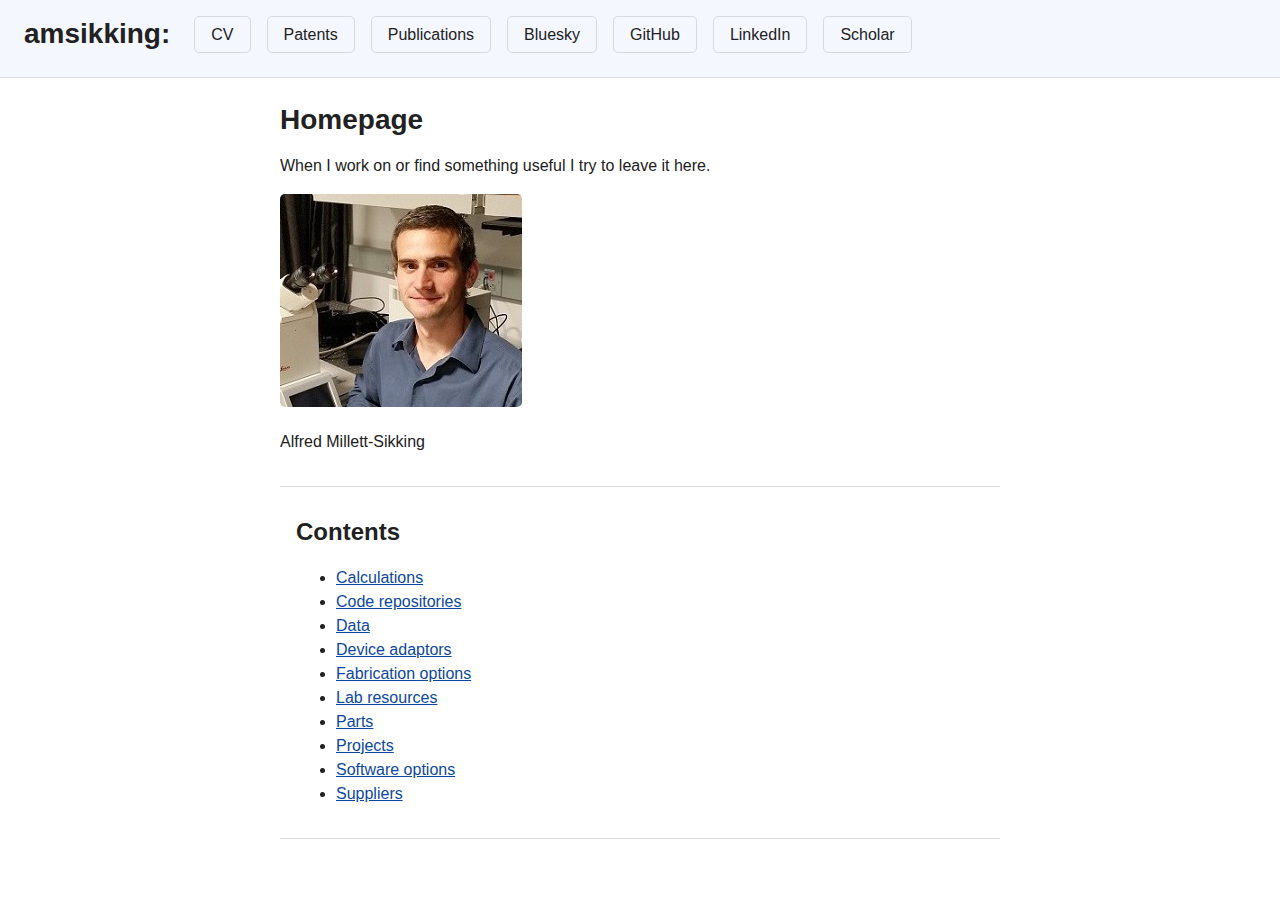
<file: index.html>
<!-- comment -->
<!DOCTYPE html>

<html lang="en">
  <head>
	<meta charset="utf-8">
	<meta name="viewport" content="width=device-width, initial-scale=1.0">
	<link rel="stylesheet" href="style.css">
	<!-- <script src="script.js"></script> -->
	<title>amsikking: Homepage</title>
  </head>

  <body>
	<header>
	  <nav>
	    <ul>
		  <li><h1 style="margin-top: 0rem; margin-left: 1rem; margin-right: 1rem">amsikking:</h1></li>
		  <li><a href="./cv/amsikking_cv.html">CV</a></li>
		  <li><a href="./patents.html">Patents</a></li>
		  <li><a href="./publications.html">Publications</a></li>
		  <li><a href="https://bsky.app/profile/amsikking.bsky.social">Bluesky</a></li>
		  <li><a href="https://github.com/amsikking">GitHub</a></li>
		  <li><a href="https://www.linkedin.com/in/amsikking">LinkedIn</a></li>
		  <li><a href="https://scholar.google.com/citations?user=S7yHencAAAAJ&hl=en">Scholar</a></li>		  
	    </ul>
	  </nav>
	</header>

	<main>
	  <h1>Homepage</h1>
	  <p>When I work on or find something useful I try to leave it here.</p>
	  <img src="amsikking_photo.jpg" alt="amsikking_photo.jpg">
	  <p>Alfred Millett-Sikking</p>
		<section>
		  <h2>Contents</h2>
		  <ul>
			<li><a href="./calculations.html">Calculations</a></li>
			<li><a href="./code_repositories.html">Code repositories</a></li>
			<li><a href="./data.html">Data</a></li>
			<li><a href="./device_adaptors.html">Device adaptors</a></li>
			<li><a href="./fabrication_options.html">Fabrication options</a></li>
			<li><a href="./lab_resources.html">Lab resources</a></li>
			<li><a href="./parts.html">Parts</a></li>
			<li><a href="./projects.html">Projects</a></li>
			<li><a href="./software_options.html">Software options</a></li>
			<li><a href="./suppliers.html">Suppliers</a></li>
		  </ul>
		</section>
	</main>
  </body>
</html>
</file>
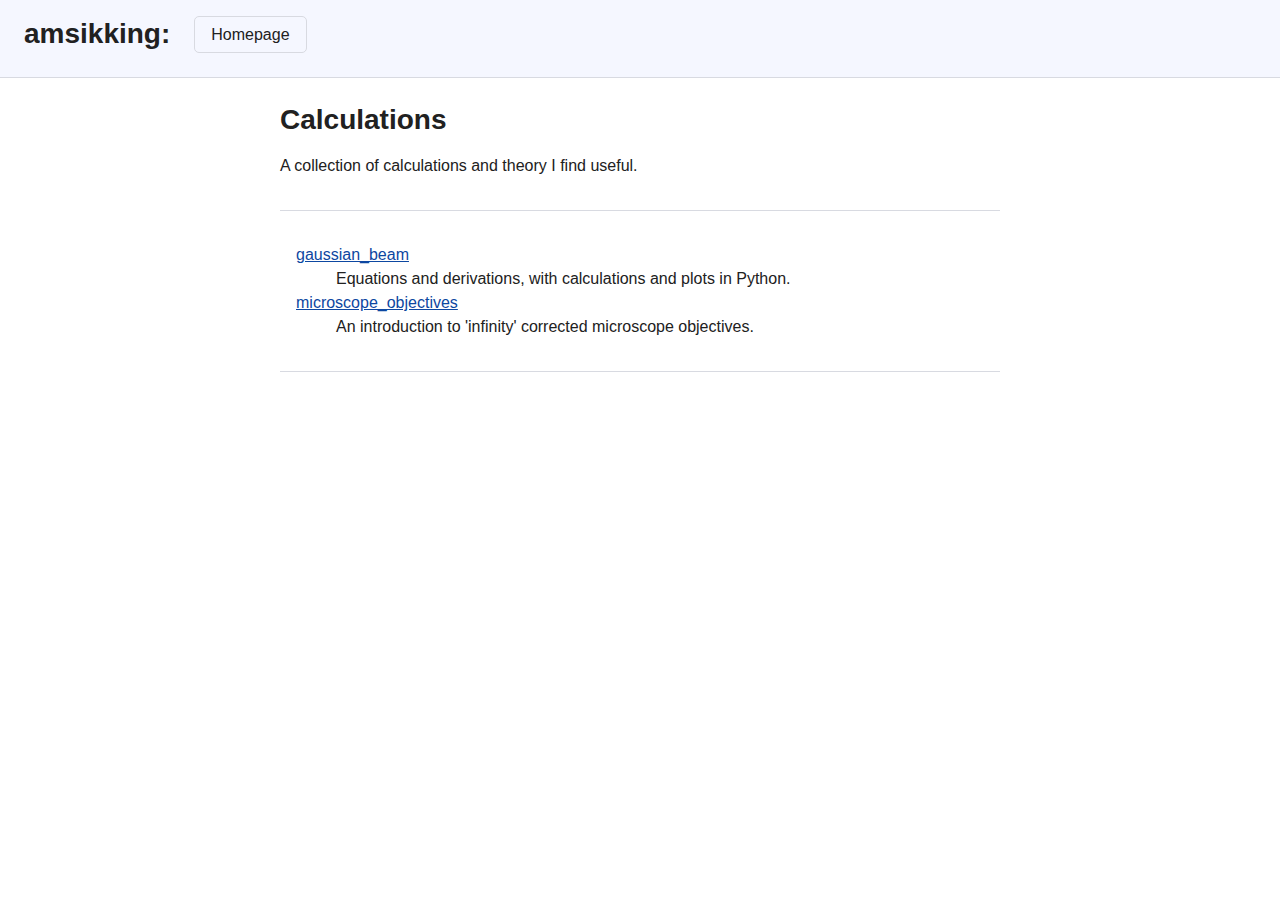
<file: calculations.html>
<!-- comment -->
<!DOCTYPE html>

<html lang="en">
  <head>
	<meta charset="utf-8">
	<meta name="viewport" content="width=device-width, initial-scale=1.0">
	<link rel="stylesheet" href="style.css">
	<!-- <script src="script.js"></script> -->
	<title>amsikking: Calculations</title>
  </head>

  <body>
	<header>
	  <nav>
	    <ul>
		  <li><h1 style="margin-top: 0rem; margin-left: 1rem; margin-right: 1rem">amsikking:</h1></li>
		  <li><a href="./index.html">Homepage</a></li>
	    </ul>
	  </nav>
	</header>

	<main>
	  <h1>Calculations</h1>
	  <p>A collection of calculations and theory I find useful.</p>
		<section>
		  <dl>
		    <dt>
			<a href="https://amsikking.github.io/gaussian_beam">
			gaussian_beam</a>
			</dt>
			<dd>
			Equations and derivations, with calculations and plots in Python.
			</dd>
			
			<dt>
			<a href="https://amsikking.github.io/microscope_objectives">
			microscope_objectives</a>
			</dt>
			<dd>
			An introduction to 'infinity' corrected microscope objectives.
			</dd>
		  </dl>
		</section>
	</main>
  </body>
</html>
</file>
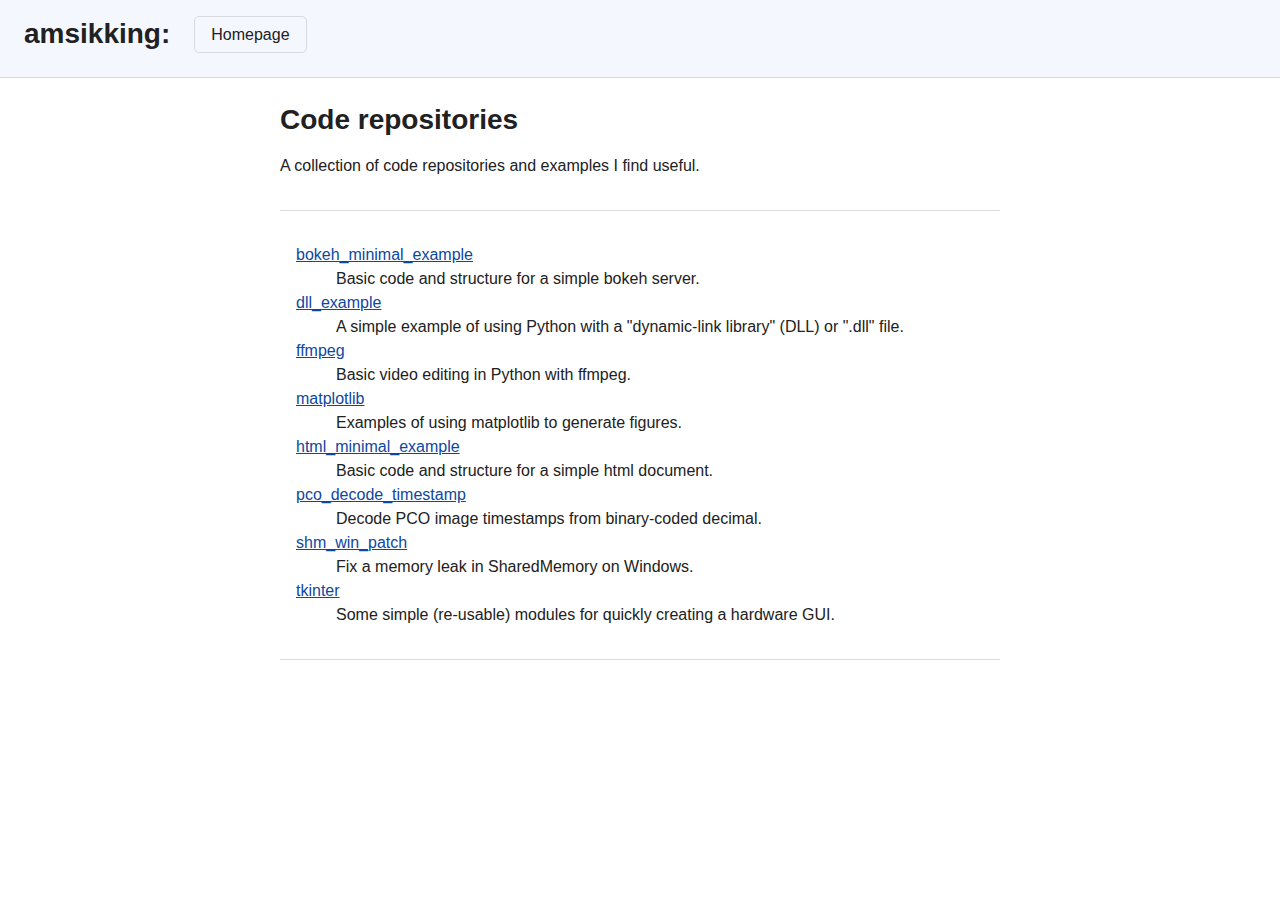
<file: code_repositories.html>
<!-- comment -->
<!DOCTYPE html>

<html lang="en">
  <head>
	<meta charset="utf-8">
	<meta name="viewport" content="width=device-width, initial-scale=1.0">
	<link rel="stylesheet" href="style.css">
	<!-- <script src="script.js"></script> -->
	<title>amsikking: Code repositories</title>
  </head>

  <body>
	<header>
	  <nav>
	    <ul>
		  <li><h1 style="margin-top: 0rem; margin-left: 1rem; margin-right: 1rem">amsikking:</h1></li>
		  <li><a href="./index.html">Homepage</a></li>
		</ul>
	  </nav>
	</header>

	<main>
	  <h1>Code repositories</h1>
	  <p>A collection of code repositories and examples I find useful.</p>
		<section>
		  <dl>
		    <dt>
			<a href="https://github.com/amsikking/bokeh_minimal_example">
			bokeh_minimal_example</a>
			</dt>
			<dd>
			Basic code and structure for a simple bokeh server.
			</dd>
		  
		    <dt>
			<a href="https://github.com/amsikking/dll_example">
			dll_example</a>
			</dt>
			<dd>
			A simple example of using Python with a "dynamic-link library" 
			(DLL) or ".dll" file.
			</dd>

			<dt>
			<a href="https://github.com/amsikking/ffmpeg">
			ffmpeg</a>
			</dt>
			<dd>
			Basic video editing in Python with ffmpeg.
			</dd>

			<dt>
			<a href="https://github.com/amsikking/matplotlib">
			matplotlib</a>
			</dt>
			<dd>
			Examples of using matplotlib to generate figures.
			</dd>

			<dt>
			<a href="https://github.com/amsikking/html_minimal_example">
			html_minimal_example</a>
			</dt>
			<dd>
			Basic code and structure for a simple html document.
			</dd>

			<dt>
			<a href="https://github.com/amsikking/pco_decode_timestamp">
			pco_decode_timestamp</a>
			</dt>
			<dd>
			Decode PCO image timestamps from binary-coded decimal.
			</dd>

			<dt>
			<a href="https://github.com/amsikking/shm_win_patch">
			shm_win_patch</a>
			</dt>
			<dd>
			Fix a memory leak in SharedMemory on Windows.
			</dd>

			<dt>
			<a href="https://github.com/amsikking/tkinter">
			tkinter</a>
			</dt>
			<dd>
			Some simple (re-usable) modules for quickly creating a hardware GUI.
			</dd>
		  </dl>
		</section>
	</main>
  </body>
</html>
</file>
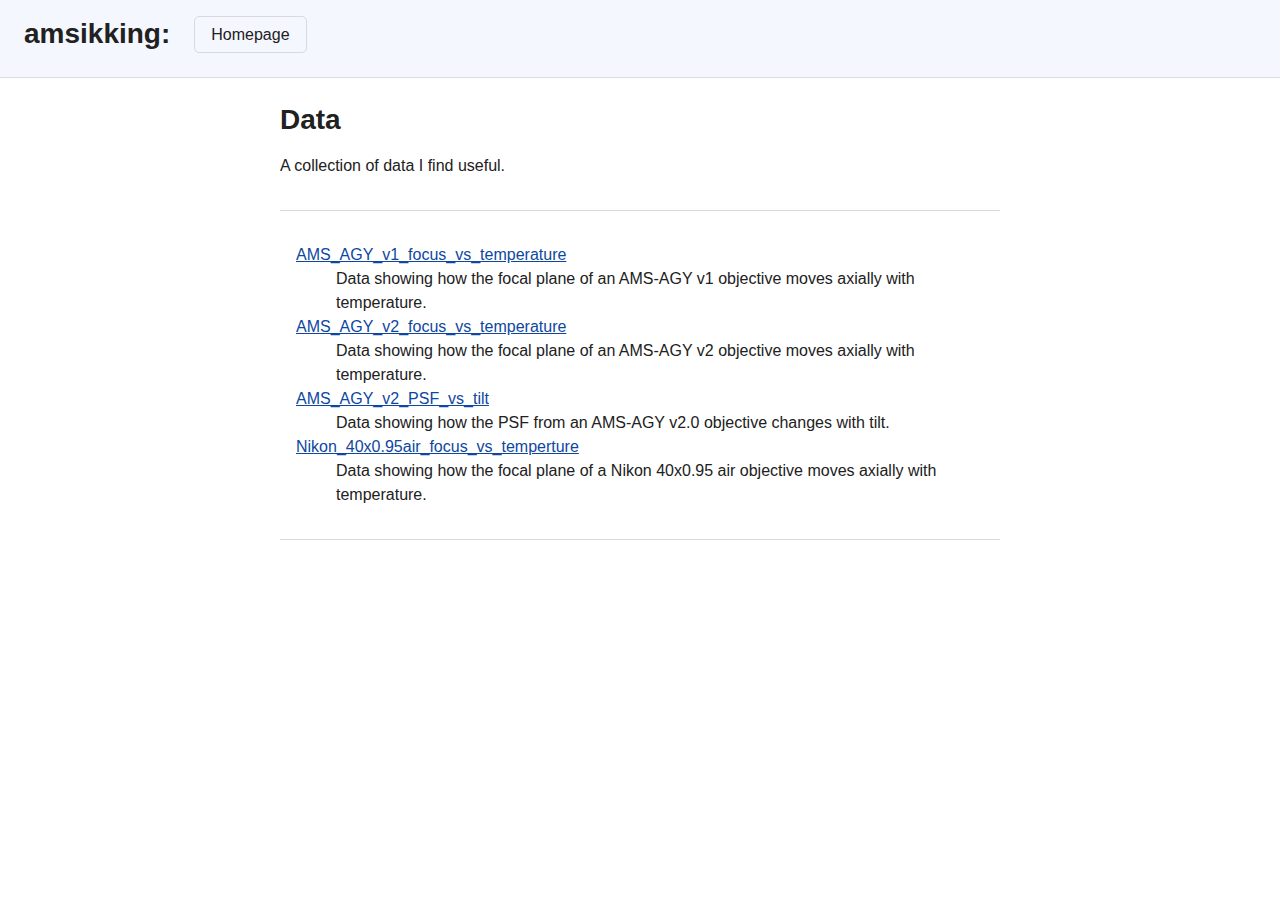
<file: data.html>
<!-- comment -->
<!DOCTYPE html>

<html lang="en">
  <head>
	<meta charset="utf-8">
	<meta name="viewport" content="width=device-width, initial-scale=1.0">
	<link rel="stylesheet" href="style.css">
	<!-- <script src="script.js"></script> -->
	<title>amsikking: Data</title>
  </head>

  <body>
	<header>
	  <nav>
	    <ul>
		  <li><h1 style="margin-top: 0rem; margin-left: 1rem; margin-right: 1rem">amsikking:</h1></li>
		  <li><a href="./index.html">Homepage</a></li>
	    </ul>
	  </nav>
	</header>

	<main>
	  <h1>Data</h1>
	  <p>A collection of data I find useful.</p>
		<section>
		  <dl>
			<dt>
			<a href="https://github.com/amsikking/AMS_AGY_v1_focus_vs_temperature">
			AMS_AGY_v1_focus_vs_temperature</a>
			</dt>
			<dd>
			Data showing how the focal plane of an AMS-AGY v1 objective moves axially with temperature.
			</dd>

			<dt>
			<a href="https://github.com/amsikking/AMS_AGY_v2_focus_vs_temperature">
			AMS_AGY_v2_focus_vs_temperature</a>
			</dt>
			<dd>
			Data showing how the focal plane of an AMS-AGY v2 objective moves axially with temperature.
			</dd>

			<dt>
			<a href="https://github.com/amsikking/AMS_AGY_v2_PSF_vs_tilt">
			AMS_AGY_v2_PSF_vs_tilt</a>
			</dt>
			<dd>
			Data showing how the PSF from an AMS-AGY v2.0 objective changes with tilt.
			</dd>

			<dt>
			<a href="https://github.com/amsikking/Nikon_40x0.95air_focus_vs_temperture">
			Nikon_40x0.95air_focus_vs_temperture</a>
			</dt>
			<dd>
			Data showing how the focal plane of a Nikon 40x0.95 air objective moves 
			axially with temperature.
			</dd>
		  </dl>
		</section>
	</main>
  </body>
</html>
</file>
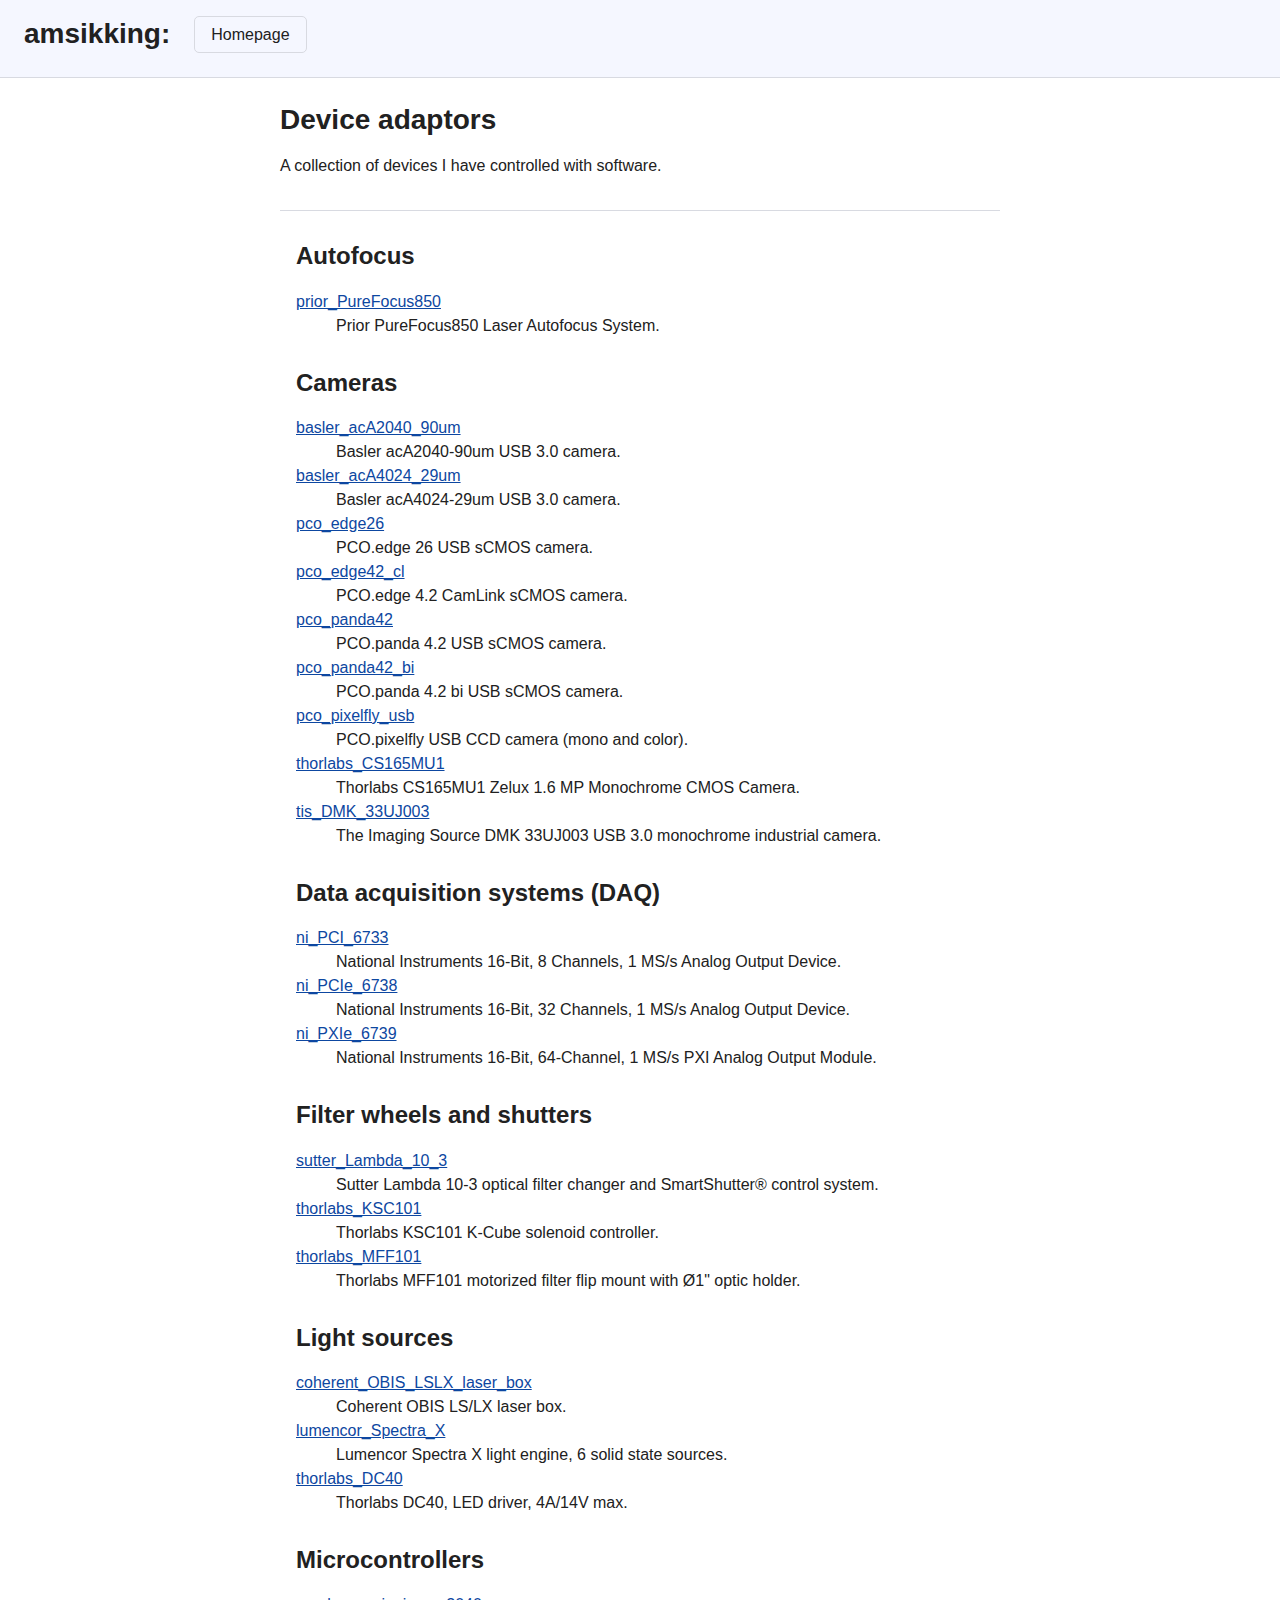
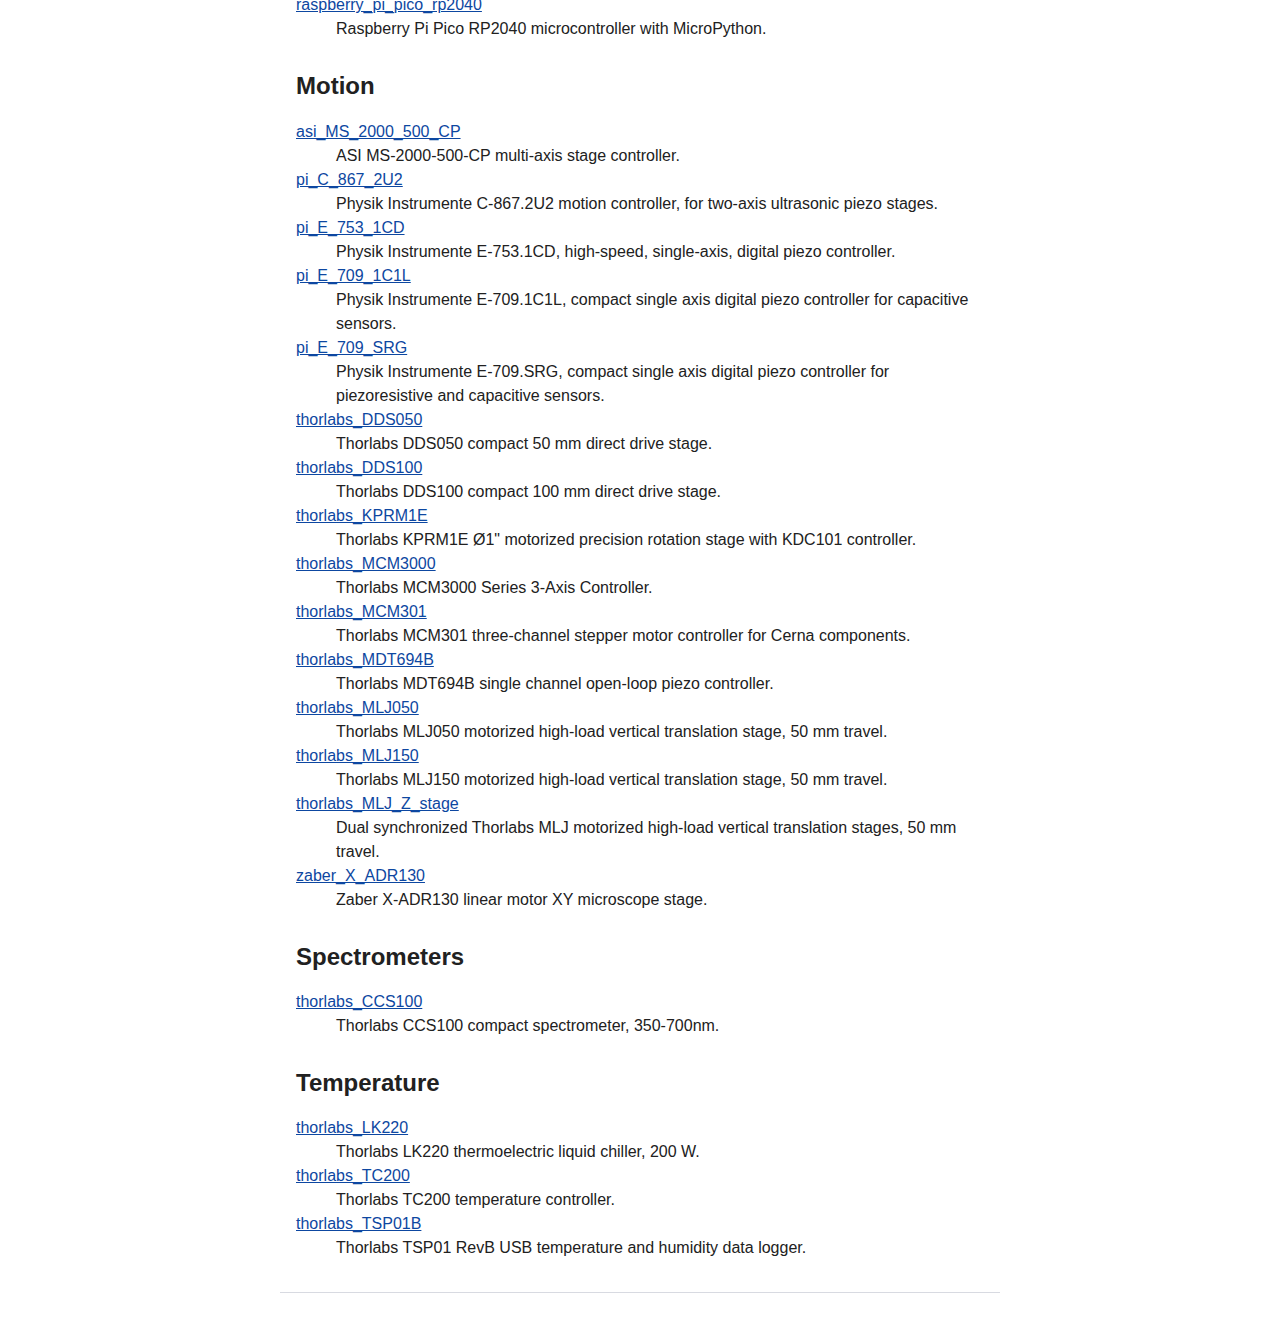
<file: device_adaptors.html>
<!-- comment -->
<!DOCTYPE html>

<html lang="en">
  <head>
	<meta charset="utf-8">
	<meta name="viewport" content="width=device-width, initial-scale=1.0">
	<link rel="stylesheet" href="style.css">
	<!-- <script src="script.js"></script> -->
	<title>amsikking: Device adaptors</title>
  </head>

  <body>
	<header>
	  <nav>
	    <ul>
		  <li><h1 style="margin-top: 0rem; margin-left: 1rem; margin-right: 1rem">amsikking:</h1></li>
		  <li><a href="./index.html">Homepage</a></li>
		</ul>
	  </nav>
	</header>

	<main>
	  <h1>Device adaptors</h1>
	  <p>A collection of devices I have controlled with software.</p>
		<section>
		  <h2>Autofocus</h2>
		  <dl>
			<dt>
			<a href="https://github.com/amsikking/prior_PureFocus850">
			prior_PureFocus850</a>
			</dt>
			<dd>
			Prior PureFocus850 Laser Autofocus System.
			</dd>
		  </dl>
		
		  <h2>Cameras</h2>
		  <dl>
			<dt>
			<a href="https://github.com/amsikking/basler_acA2040_90um">
			basler_acA2040_90um</a>
			</dt>
			<dd>
			Basler acA2040-90um USB 3.0 camera.
			</dd>
			
			<dt>
			<a href="https://github.com/amsikking/basler_acA4024_29um">
			basler_acA4024_29um</a>
			</dt>
			<dd>
			Basler acA4024-29um USB 3.0 camera.
			</dd>
			
			<dt>
			<a href="https://github.com/amsikking/pco_edge26">
			pco_edge26</a>
			</dt>
			<dd>
			PCO.edge 26 USB sCMOS camera.
			</dd>
			
			<dt>
			<a href="https://github.com/amsikking/pco_edge42_cl">
			pco_edge42_cl</a>
			</dt>
			<dd>
			PCO.edge 4.2 CamLink sCMOS camera.
			</dd>
			
			<dt>
			<a href="https://github.com/amsikking/pco_panda42">
			pco_panda42</a>
			</dt>
			<dd>
			PCO.panda 4.2 USB sCMOS camera.
			</dd>
			
			<dt>
			<a href="https://github.com/amsikking/pco_panda42_bi">
			pco_panda42_bi</a>
			</dt>
			<dd>
			PCO.panda 4.2 bi USB sCMOS camera.
			</dd>
			
			<dt>
			<a href="https://github.com/amsikking/pco_pixelfly_usb">
			pco_pixelfly_usb</a>
			</dt>
			<dd>
			PCO.pixelfly USB CCD camera (mono and color).
			</dd>
			
			<dt>
			<a href="https://github.com/amsikking/thorlabs_CS165MU1">
			thorlabs_CS165MU1</a>
			</dt>
			<dd>
			Thorlabs CS165MU1 Zelux 1.6 MP Monochrome CMOS Camera.
			</dd>
			
			<dt>
			<a href="https://github.com/amsikking/tis_DMK_33UJ003">
			tis_DMK_33UJ003</a>
			</dt>
			<dd>
			The Imaging Source DMK 33UJ003 USB 3.0 monochrome industrial camera.
			</dd>
		  </dl>
	
		  <h2>Data acquisition systems (DAQ)</h2>
		  <dl>
			<dt>
			<a href="https://github.com/amsikking/ni_PCI_6733">
			ni_PCI_6733</a>
			</dt>
			<dd>
			National Instruments 16‑Bit, 8 Channels, 1 MS/s Analog Output Device.
			</dd>
			
			<dt>
			<a href="https://github.com/amsikking/ni_PCIe_6738">
			ni_PCIe_6738</a>
			</dt>
			<dd>
			National Instruments 16-Bit, 32 Channels, 1 MS/s Analog Output Device.
			</dd>
			
			<dt>
			<a href="https://github.com/amsikking/ni_PXIe_6739">
			ni_PXIe_6739</a>
			</dt>
			<dd>
			National Instruments 16-Bit, 64-Channel, 1 MS/s PXI Analog Output Module.
			</dd>
		  </dl>
		  
		  <h2>Filter wheels and shutters</h2>
		  <dl>
			<dt>
			<a href="https://github.com/amsikking/sutter_Lambda_10_3">
			sutter_Lambda_10_3</a>
			</dt>
			<dd>
			Sutter Lambda 10-3 optical filter changer and SmartShutter® control
			system.
			</dd>
			
			<dt>
			<a href="https://github.com/amsikking/thorlabs_KSC101">
			thorlabs_KSC101</a>
			</dt>
			<dd>
			Thorlabs KSC101 K-Cube solenoid controller.
			</dd>
			
			<dt>
			<a href="https://github.com/amsikking/thorlabs_MFF101">
			thorlabs_MFF101</a>
			</dt>
			<dd>
			Thorlabs MFF101 motorized filter flip mount with Ø1" optic holder.
			</dd>
		  </dl>
		  
		  <h2>Light sources</h2>
		  <dl>
			<dt>
			<a href="https://github.com/amsikking/coherent_OBIS_LSLX_laser_box">
			coherent_OBIS_LSLX_laser_box</a>
			</dt>
			<dd>
			Coherent OBIS LS/LX laser box.
			</dd>
		  
			<dt>
			<a href="https://github.com/amsikking/lumencor_Spectra_X">
			lumencor_Spectra_X</a>
			</dt>
			<dd>
			Lumencor Spectra X light engine, 6 solid state sources.
			</dd>
			
			<dt>
			<a href="https://github.com/amsikking/thorlabs_DC40">
			thorlabs_DC40</a>
			</dt>
			<dd>
			Thorlabs DC40, LED driver, 4A/14V max.
			</dd>
		  </dl>
		  
		  <h2>Microcontrollers</h2>
		  <dl>
			<dt>
			<a href="https://github.com/amsikking/raspberry_pi_pico_rp2040/tree/main">
			raspberry_pi_pico_rp2040</a>
			</dt>
			<dd>
			Raspberry Pi Pico RP2040 microcontroller with MicroPython.
			</dd>
		  </dl>
		  
		  <h2>Motion</h2>
		  <dl>
			<dt>
			<a href="https://github.com/amsikking/asi_MS_2000_500_CP">
			asi_MS_2000_500_CP</a>
			</dt>
			<dd>
			ASI MS-2000-500-CP multi-axis stage controller.
			</dd>

			<dt>
			<a href="https://github.com/amsikking/pi_C_867_2U2">
			pi_C_867_2U2</a>
			</dt>
			<dd>
			Physik Instrumente C-867.2U2 motion controller, for two-axis ultrasonic
			piezo stages.
			</dd>

			<dt>
			<a href="https://github.com/amsikking/pi_E_753_1CD">
			pi_E_753_1CD</a>
			</dt>
			<dd>
			Physik Instrumente E-753.1CD, high-speed, single-axis, digital piezo
			controller.
			</dd>
		
			<dt>
			<a href="https://github.com/amsikking/pi_E_709_1C1L">
			pi_E_709_1C1L</a>
			</dt>
			<dd>Physik Instrumente E-709.1C1L, compact single axis digital piezo
			controller for capacitive sensors.
			</dd>

			<dt>
			<a href="https://github.com/amsikking/pi_E_709_SRG">
			pi_E_709_SRG</a>
			</dt>
			<dd>
			Physik Instrumente E-709.SRG, compact single axis digital piezo
			controller for piezoresistive and capacitive sensors.
			</dd>

			<dt>
			<a href="https://github.com/amsikking/thorlabs_DDS050">
			thorlabs_DDS050</a>
			</dt>
			<dd>
			Thorlabs DDS050 compact 50 mm direct drive stage.
			</dd>

			<dt>
			<a href="https://github.com/amsikking/thorlabs_DDS100">
			thorlabs_DDS100</a>
			</dt>
			<dd>
			Thorlabs DDS100 compact 100 mm direct drive stage.
			</dd>

			<dt>
			<a href="https://github.com/amsikking/thorlabs_KPRM1E">
			thorlabs_KPRM1E</a>
			</dt>
			<dd>
			Thorlabs KPRM1E Ø1" motorized precision rotation stage with KDC101 controller.
			</dd>

			<dt>
			<a href="https://github.com/amsikking/thorlabs_MCM3000">
			thorlabs_MCM3000</a>
			</dt>
			<dd>
			Thorlabs MCM3000 Series 3-Axis Controller.
			</dd>

			<dt>
			<a href="https://github.com/amsikking/thorlabs_MCM301">
			thorlabs_MCM301</a>
			</dt>
			<dd>
			Thorlabs MCM301 three-channel stepper motor controller for 
			Cerna components.
			</dd>

			<dt>
			<a href="https://github.com/amsikking/thorlabs_MDT694B">
			thorlabs_MDT694B</a>
			</dt>
			<dd>
			Thorlabs MDT694B single channel open-loop piezo controller.
			</dd>

			<dt>
			<a href="https://github.com/amsikking/thorlabs_MLJ050">
			thorlabs_MLJ050</a>
			</dt>
			<dd>
			Thorlabs MLJ050 motorized high-load vertical translation stage, 
			50 mm travel.
			</dd>

			<dt>
			<a href="https://github.com/amsikking/thorlabs_MLJ150">
			thorlabs_MLJ150</a>
			</dt>
			<dd>
			Thorlabs MLJ150 motorized high-load vertical translation stage, 
			50 mm travel.
			</dd>

			<dt>
			<a href="https://github.com/amsikking/thorlabs_MLJ_Z_stage">
			thorlabs_MLJ_Z_stage</a>
			</dt>
			<dd>Dual synchronized Thorlabs MLJ motorized high-load vertical 
			translation stages, 50 mm travel.
			</dd>
			
			<dt>
			<a href="https://github.com/amsikking/zaber_X_ADR130">
			zaber_X_ADR130</a>
			</dt>
			<dd>Zaber X-ADR130 linear motor XY microscope stage.
			</dd>
		  </dl>

		  <h2>Spectrometers</h2>
		  <dl>
			<dt>
			<a href="https://github.com/amsikking/thorlabs_CCS100">
			thorlabs_CCS100</a>
			</dt>
			<dd>
			Thorlabs CCS100 compact spectrometer, 350-700nm.
			</dd>
		  </dl>
	
		  <h2>Temperature</h2>
		  <dl>
			<dt>
			<a href="https://github.com/amsikking/thorlabs_LK220">
			thorlabs_LK220</a>
			</dt>
			<dd>
			Thorlabs LK220 thermoelectric liquid chiller, 200 W.
			</dd>		  
		  
			<dt>
			<a href="https://github.com/amsikking/thorlabs_TC200">
			thorlabs_TC200</a>
			</dt>
			<dd>
			Thorlabs TC200 temperature controller.
			</dd>
			
			<dt>
			<a href="https://github.com/amsikking/thorlabs_TSP01B">
			thorlabs_TSP01B</a>
			</dt>
			<dd>
			Thorlabs TSP01 RevB USB temperature and humidity data logger.
			</dd>
		  </dl>
		</section>
	</main>
  </body>
</html>
</file>
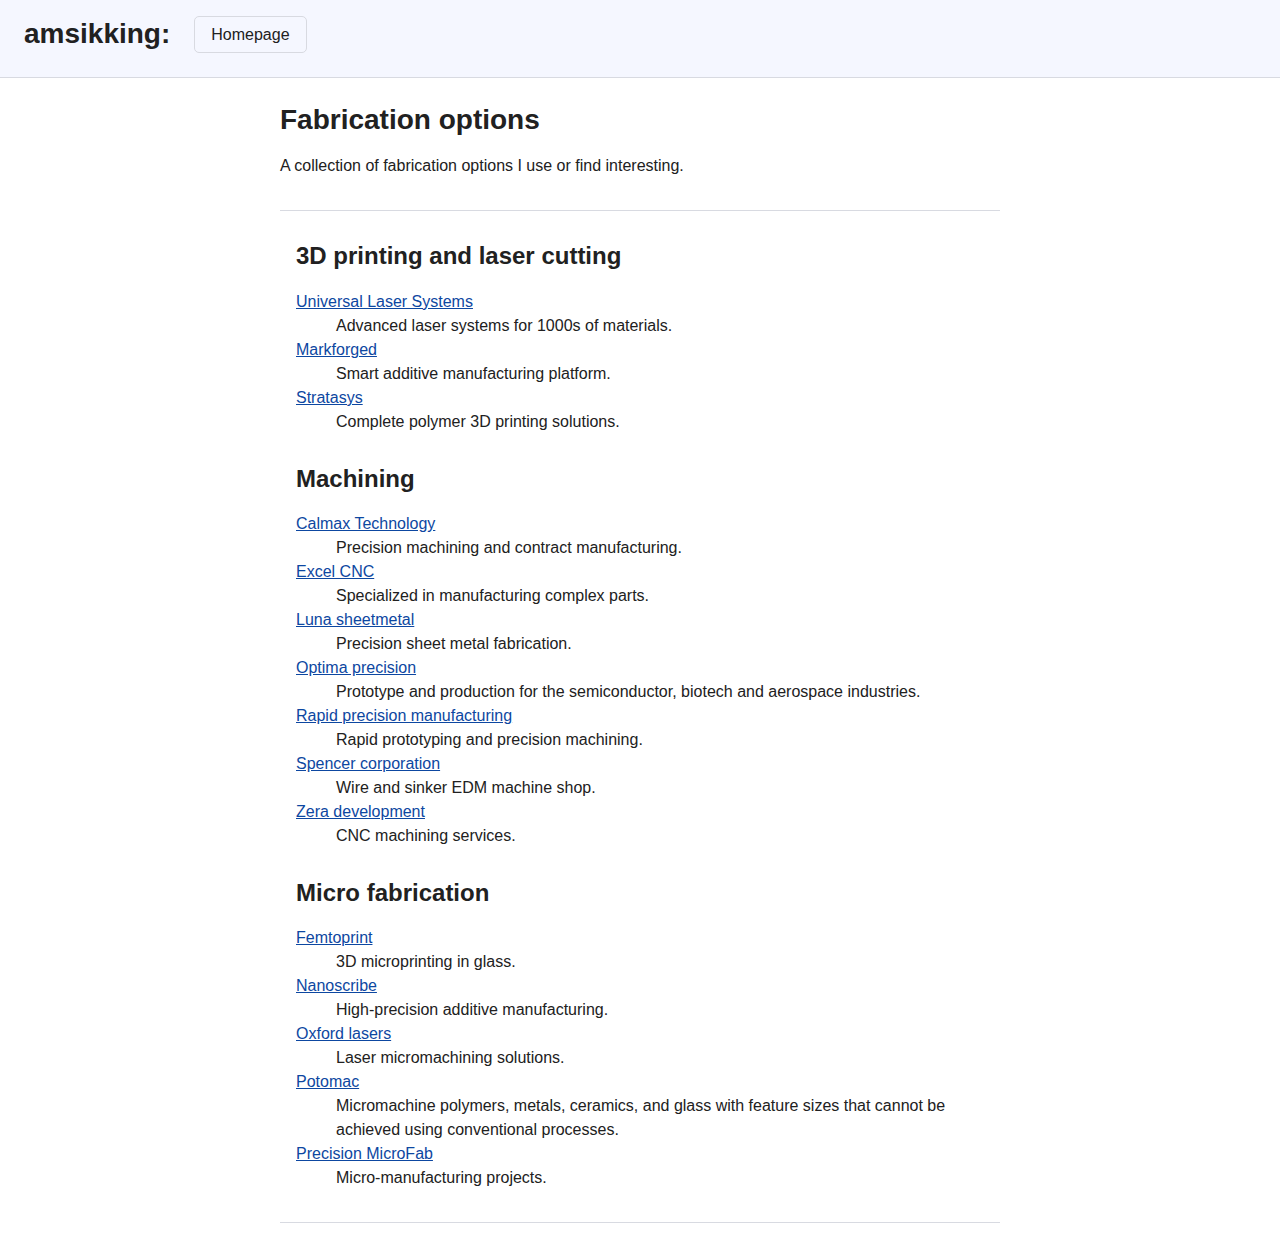
<file: fabrication_options.html>
<!-- comment -->
<!DOCTYPE html>

<html lang="en">
  <head>
	<meta charset="utf-8">
	<meta name="viewport" content="width=device-width, initial-scale=1.0">
	<link rel="stylesheet" href="style.css">
	<!-- <script src="script.js"></script> -->
	<title>amsikking: Fabrication options</title>
  </head>

  <body>
	<header>
	  <nav>
	    <ul>
		  <li><h1 style="margin-top: 0rem; margin-left: 1rem; margin-right: 1rem">amsikking:</h1></li>
		  <li><a href="./index.html">Homepage</a></li>
	    </ul>
	  </nav>
	</header>

	<main>
	  <h1>Fabrication options</h1>
	  <p>A collection of fabrication options I use or find interesting.</p>
		<section>
		  <h2>3D printing and laser cutting</h2>
		  <dl>
			<dt>
			<a href="https://www.ulsinc.com/">
			Universal Laser Systems</a>
			</dt>
			<dd>
			Advanced laser systems for 1000s of materials.
			</dd>
	
			<dt>
			<a href="https://markforged.com/">
			Markforged</a>
			</dt>
			<dd>
			Smart additive manufacturing platform.
			</dd>

			<dt>
			<a href="https://www.stratasys.com/en/">
			Stratasys</a>
			</dt>
			<dd>
			Complete polymer 3D printing solutions.
			</dd>
		  </dl>

		  <h2>Machining</h2>
		  <dl>
			<dt>
			<a href="https://www.calmaxtechnology.com/">
			Calmax Technology</a>
			</dt>
			<dd>
			Precision machining and contract manufacturing.
			</dd>
	
			<dt>
			<a href="http://www.excel-cnc.com/">
			Excel CNC</a>
			</dt>
			<dd>
			Specialized in manufacturing complex parts.
			</dd>

			<dt>
			<a href="https://lunasheetmetal.com/">
			Luna sheetmetal</a>
			</dt>
			<dd>
			Precision sheet metal fabrication.
			</dd>
	
			<dt>
			<a href="https://optimaprecision.com/">
			Optima precision</a>
			</dt>
			<dd>
			Prototype and production for the semiconductor, biotech and aerospace 
			industries.
			</dd>

			<dt>
			<a href="https://www.rapidprecision.us/">
			Rapid precision manufacturing</a>
			</dt>
			<dd>
			Rapid prototyping and precision machining.
			</dd>

			<dt>
			<a href="https://spenceredm.com/">
			Spencer corporation</a>
			</dt>
			<dd>
			Wire and sinker EDM machine shop.
			</dd>

			<dt>
			<a href="https://www.zeradevelopment.com/">
			Zera development</a>
			</dt>
			<dd>
			CNC machining services.
			</dd>
		  </dl>

		  <h2>Micro fabrication</h2>
		  <dl>
			<dt>
			<a href="https://www.femtoprint.ch/">
			Femtoprint</a>
			</dt>
			<dd>
			3D microprinting in glass.
			</dd>

			<dt>
			<a href="https://www.nanoscribe.com/en/">
			Nanoscribe</a>
			</dt>
			<dd>
			High-precision additive manufacturing.
			</dd>

			<dt>
			<a href="https://www.oxfordlasers.com/">
			Oxford lasers</a>
			</dt>
			<dd>
			Laser micromachining solutions.
			</dd>

			<dt>
			<a href="https://www.potomac-laser.com/">
			Potomac</a>
			</dt>
			<dd>
			Micromachine polymers, metals, ceramics, and glass with feature sizes that 
			cannot be achieved using conventional processes.
			</dd>

			<dt>
			<a href="https://www.precisionmicrofab.com/">
			Precision MicroFab</a>
			</dt>
			<dd>
			Micro-manufacturing projects.
			</dd>		
		  </dl>
		</section>
	</main>
  </body>
</html>
</file>
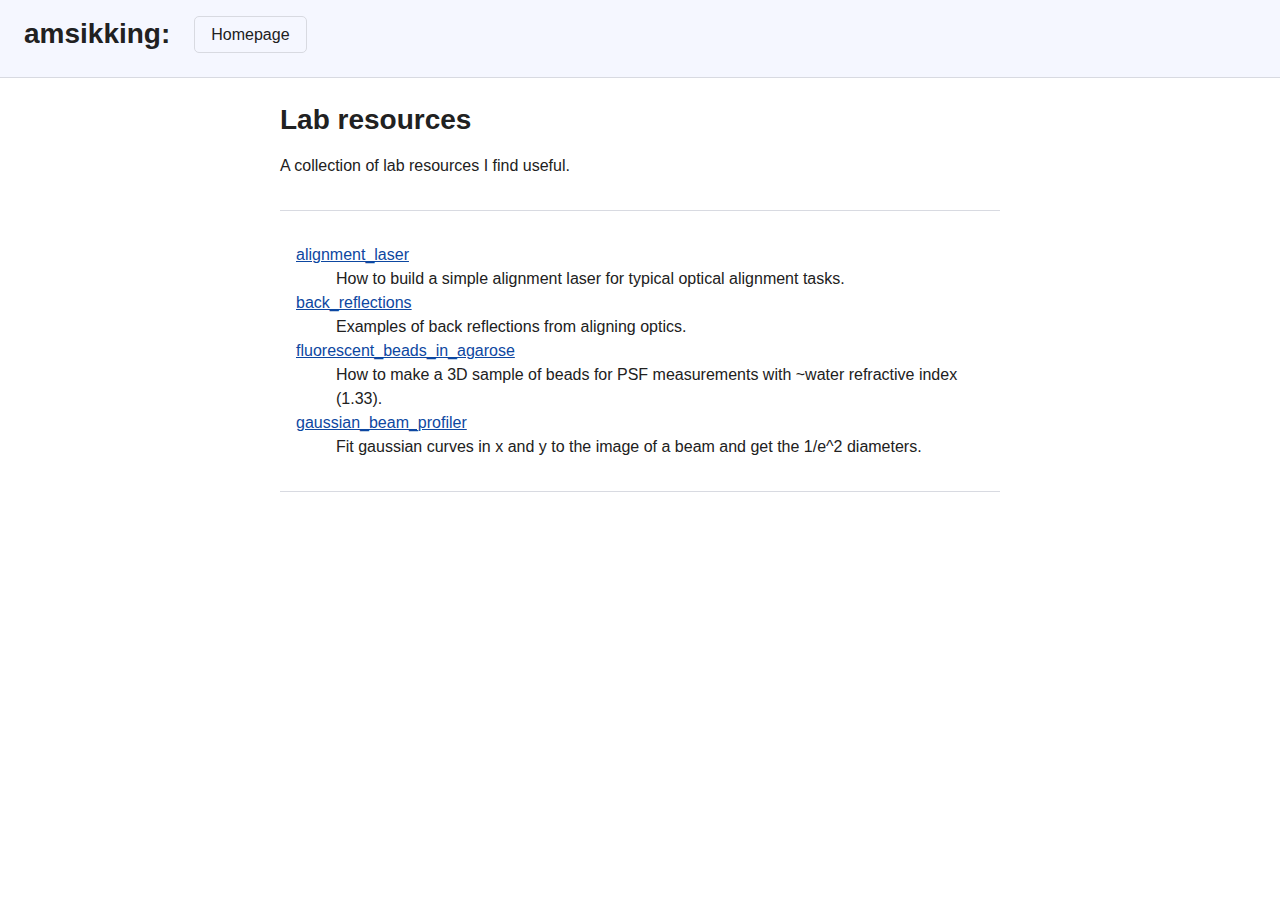
<file: lab_resources.html>
<!-- comment -->
<!DOCTYPE html>

<html lang="en">
  <head>
	<meta charset="utf-8">
	<meta name="viewport" content="width=device-width, initial-scale=1.0">
	<link rel="stylesheet" href="style.css">
	<!-- <script src="script.js"></script> -->
	<title>amsikking: Lab resources</title>
  </head>

  <body>
	<header>
	  <nav>
	    <ul>
		  <li><h1 style="margin-top: 0rem; margin-left: 1rem; margin-right: 1rem">amsikking:</h1></li>
		  <li><a href="./index.html">Homepage</a></li>
	    </ul>
	  </nav>
	</header>

	<main>
	  <h1>Lab resources</h1>
	  <p>A collection of lab resources I find useful.</p>
		<section>
		  <dl>
			<dt>
			<a href="https://github.com/amsikking/alignment_laser">
			alignment_laser</a>
			</dt>
			<dd>
			How to build a simple alignment laser for typical optical alignment tasks.
			</dd>

			<dt>
			<a href="https://amsikking.github.io/back_reflections">
			back_reflections</a>
			</dt>
			<dd>
			Examples of back reflections from aligning optics.
			</dd>

			<dt>
			<a href="https://github.com/amsikking/fluorescent_beads_in_agarose">
			fluorescent_beads_in_agarose</a>
			</dt>
			<dd>
			How to make a 3D sample of beads for PSF measurements with ~water refractive 
			index (1.33).
			</dd>

			<dt>
			<a href="https://github.com/amsikking/gaussian_beam_profiler">
			gaussian_beam_profiler</a>
			</dt>
			<dd>
			Fit gaussian curves in x and y to the image of a beam and get the 
			1/e^2 diameters.
			</dd>
		  </dl>
		</section>
	</main>
  </body>
</html>
</file>
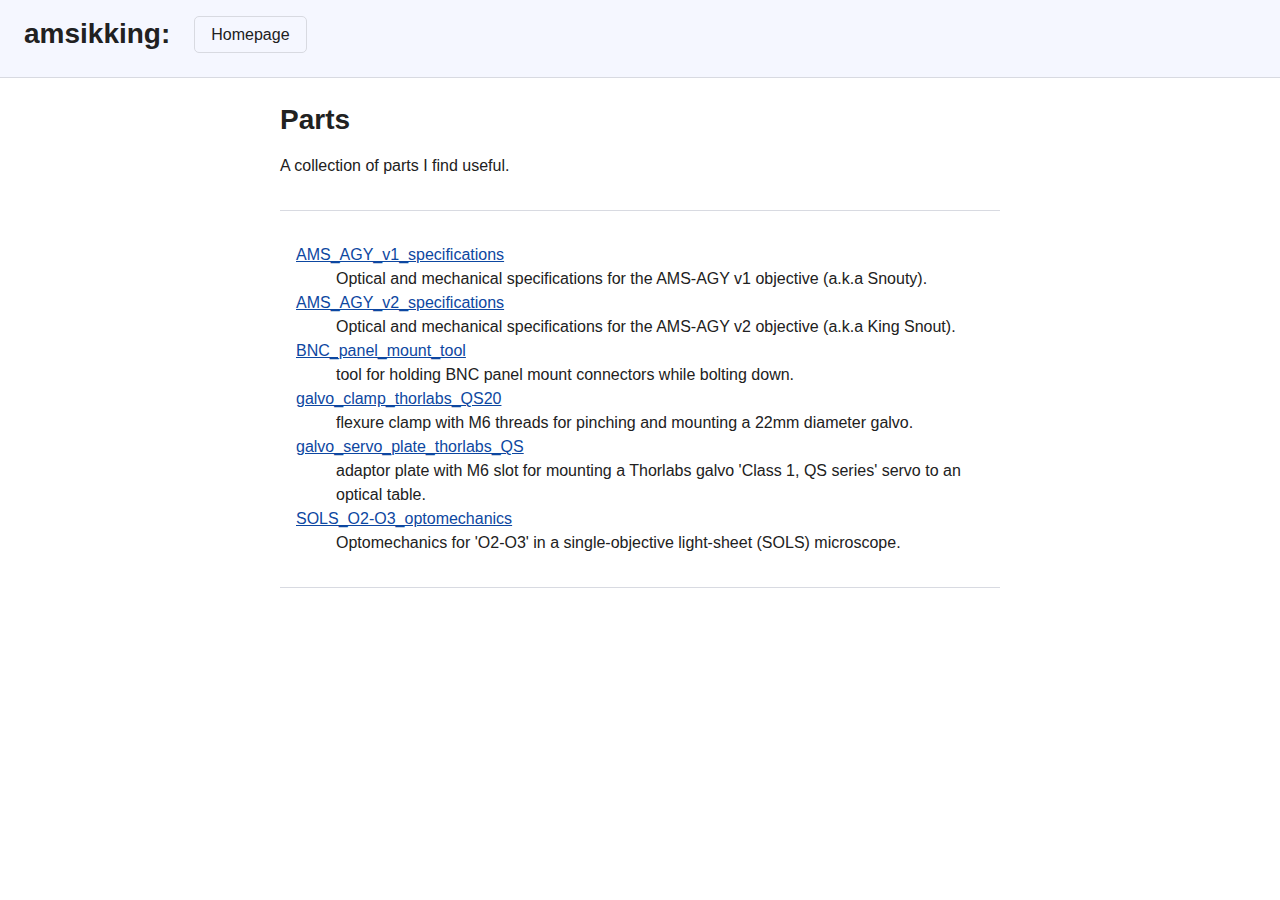
<file: parts.html>
<!-- comment -->
<!DOCTYPE html>

<html lang="en">
  <head>
	<meta charset="utf-8">
	<meta name="viewport" content="width=device-width, initial-scale=1.0">
	<link rel="stylesheet" href="style.css">
	<!-- <script src="script.js"></script> -->
	<title>amsikking: Parts</title>
  </head>

  <body>
	<header>
	  <nav>
	    <ul>
		  <li><h1 style="margin-top: 0rem; margin-left: 1rem; margin-right: 1rem">amsikking:</h1></li>
		  <li><a href="./index.html">Homepage</a></li>
	    </ul>
	  </nav>
	</header>

	<main>
	  <h1>Parts</h1>
	  <p>A collection of parts I find useful.</p>
		<section>
		  <dl>
			<dt>
			<a href="https://github.com/amsikking/AMS_AGY_v1_specifications">
			AMS_AGY_v1_specifications</a>
			</dt>
			<dd>
			Optical and mechanical specifications for the AMS-AGY v1 objective (a.k.a Snouty).
			</dd>

			<dt>
			<a href="https://github.com/amsikking/AMS_AGY_v2_specifications">
			AMS_AGY_v2_specifications</a>
			</dt>
			<dd>
			Optical and mechanical specifications for the AMS-AGY v2 objective (a.k.a King Snout).
			</dd>		  

			<dt>
			<a href="https://github.com/amsikking/BNC_panel_mount_tool">
			BNC_panel_mount_tool</a>
			</dt>
			<dd>
			tool for holding BNC panel mount connectors while bolting down.
			</dd>
			
			<dt>
			<a href="https://github.com/amsikking/galvo_clamp_thorlabs_QS20">
			galvo_clamp_thorlabs_QS20</a>
			</dt>
			<dd>
			flexure clamp with M6 threads for pinching and mounting a 22mm diameter galvo.
			</dd>
			
			<dt>
			<a href="https://github.com/amsikking/galvo_servo_plate_thorlabs_QS">
			galvo_servo_plate_thorlabs_QS</a>
			</dt>
			<dd>
			adaptor plate with M6 slot for mounting a Thorlabs galvo 'Class 1, QS series' 
			servo to an optical table.
			</dd>
			
			<dt>
			<a href="https://github.com/amsikking/SOLS_O2-O3_optomechanics">
			SOLS_O2-O3_optomechanics</a>
			</dt>
			<dd>
			Optomechanics for 'O2-O3' in a single-objective light-sheet (SOLS) microscope.
			</dd>
		  </dl>
		</section>
	</main>
  </body>
</html>
</file>
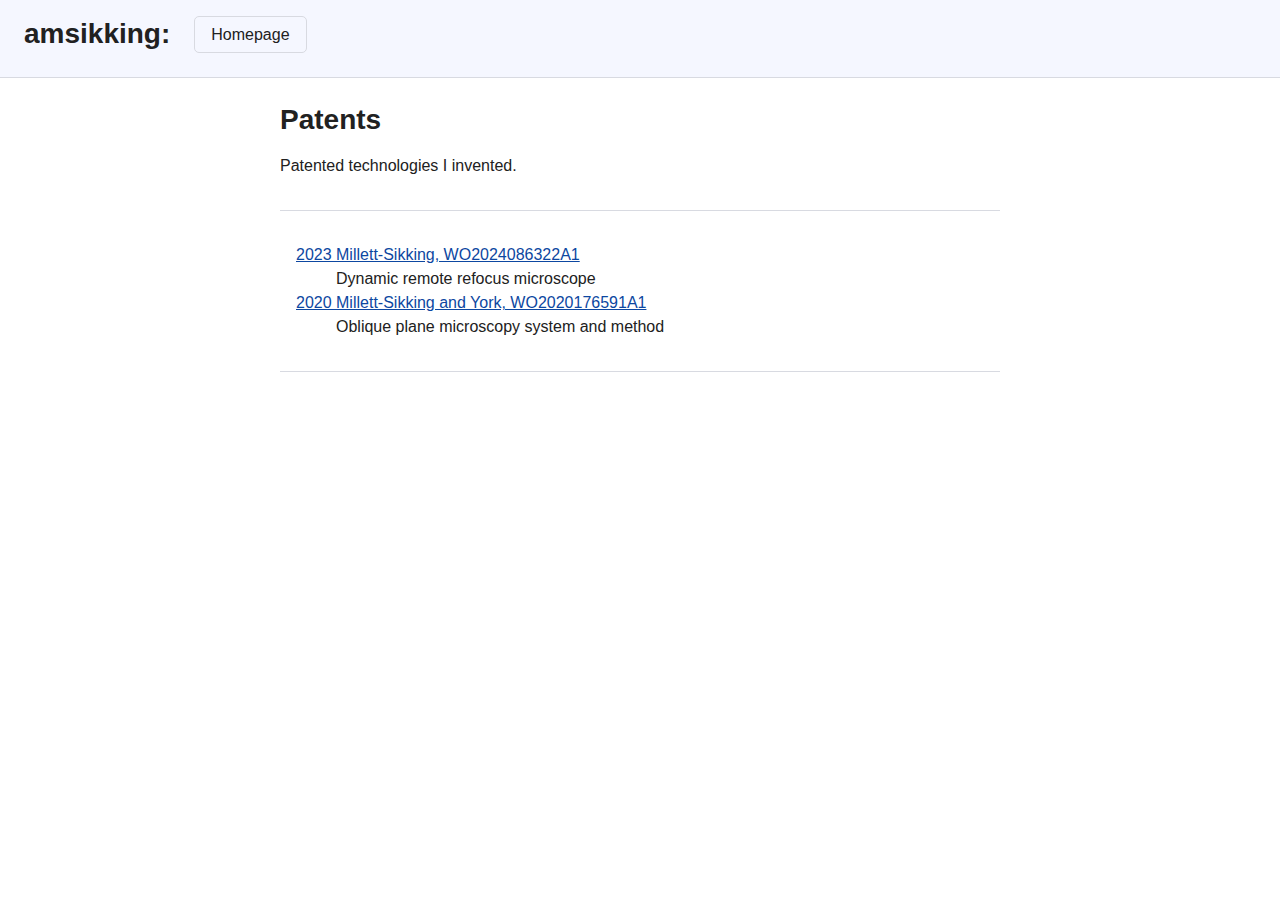
<file: patents.html>
<!-- comment -->
<!DOCTYPE html>

<html lang="en">
  <head>
	<meta charset="utf-8">
	<meta name="viewport" content="width=device-width, initial-scale=1.0">
	<link rel="stylesheet" href="style.css">
	<!-- <script src="script.js"></script> -->
	<title>amsikking: Patents</title>
  </head>

  <body>
	<header>
	  <nav>
	    <ul>
		  <li><h1 style="margin-top: 0rem; margin-left: 1rem; margin-right: 1rem">amsikking:</h1></li>
		  <li><a href="./index.html">Homepage</a></li>
	    </ul>
	  </nav>
	</header>

	<main>
	  <h1>Patents</h1>
	  <p>Patented technologies I invented.</p>
		<section>
		  <dl>
			<dt>
			<a href="https://patents.google.com/patent/WO2024086322A1/en">
			2023 Millett-Sikking, WO2024086322A1</a>
			</dt>
			<dd>
			Dynamic remote refocus microscope
			</dd>

			<dt>
			<a href="https://patents.google.com/patent/WO2020176591A1/en">
			2020 Millett-Sikking and York, WO2020176591A1</a>
			</dt>
			<dd>
			Oblique plane microscopy system and method
			</dd>
		  </dl>
		</section>
	</main>
  </body>
</html>
</file>
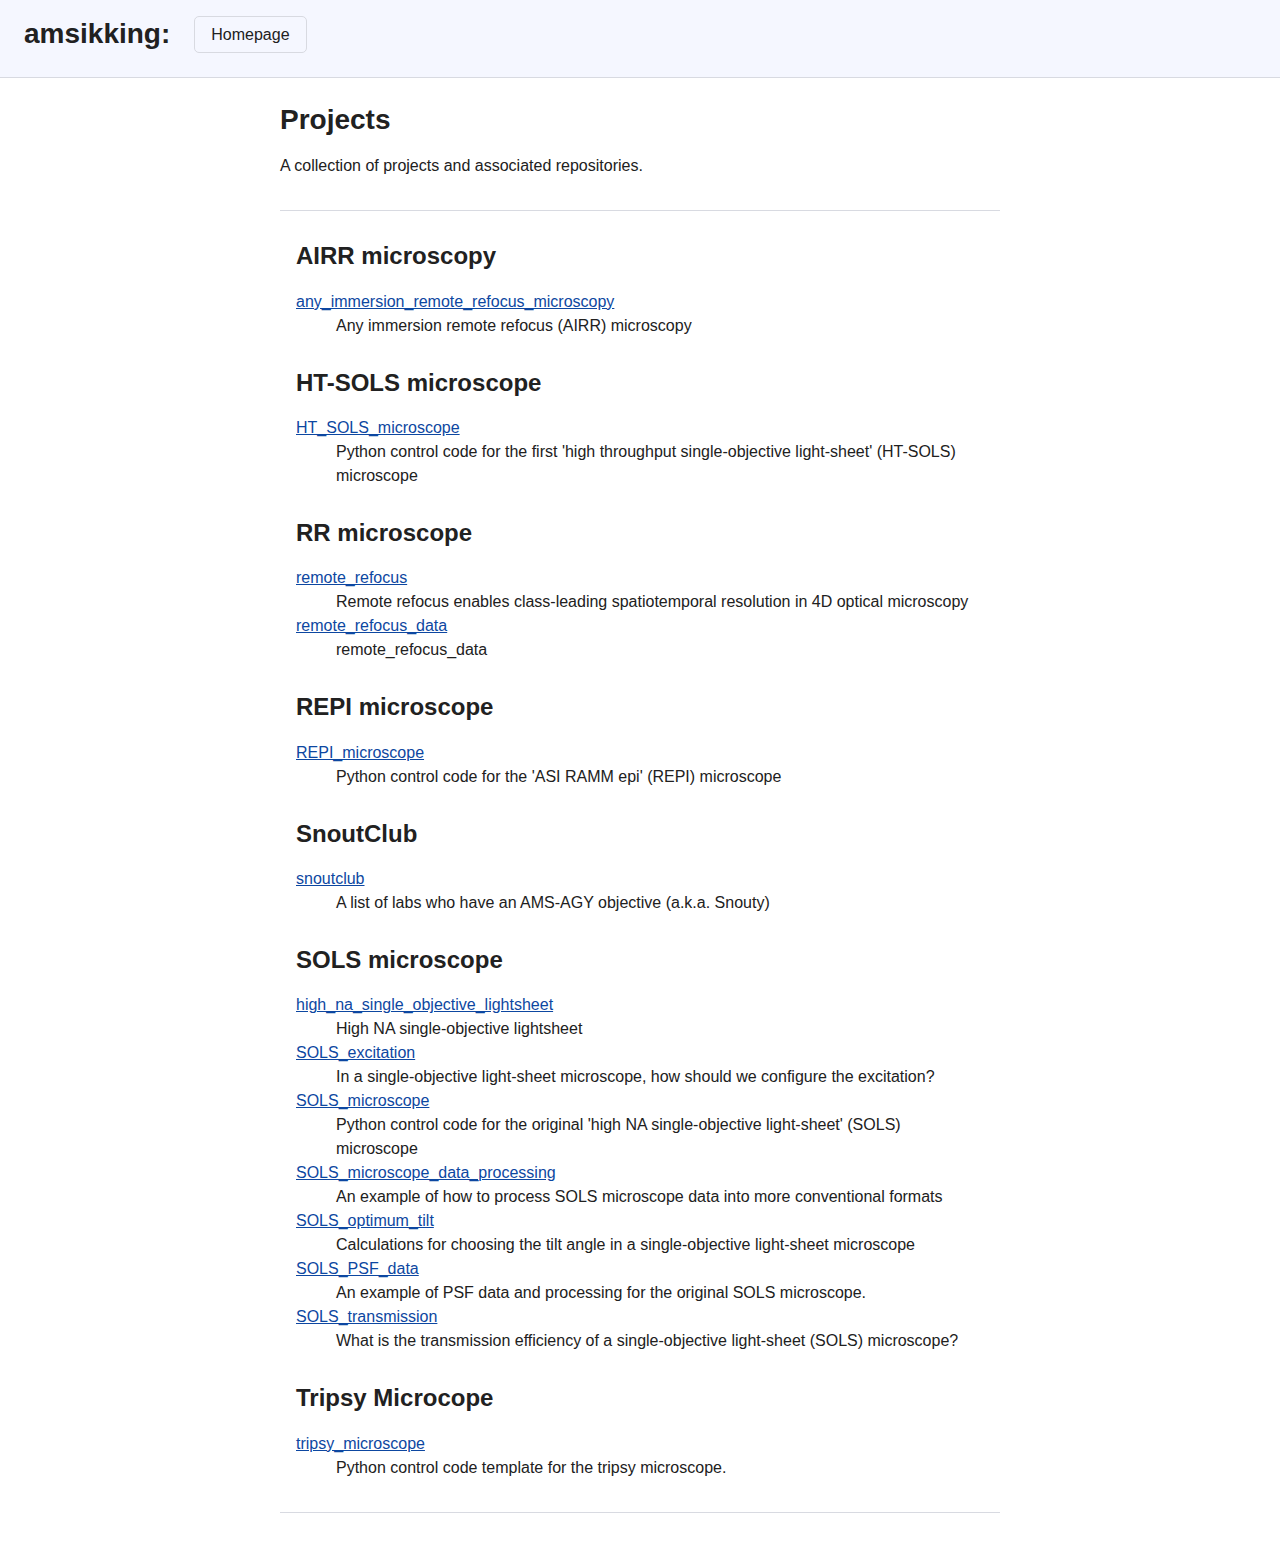
<file: projects.html>
<!-- comment -->
<!DOCTYPE html>

<html lang="en">
  <head>
	<meta charset="utf-8">
	<meta name="viewport" content="width=device-width, initial-scale=1.0">
	<link rel="stylesheet" href="style.css">
	<!-- <script src="script.js"></script> -->
	<title>amsikking: Projects</title>
  </head>

  <body>
	<header>
	  <nav>
	    <ul>
		  <li><h1 style="margin-top: 0rem; margin-left: 1rem; margin-right: 1rem">amsikking:</h1></li>
		  <li><a href="./index.html">Homepage</a></li>
	    </ul>
	  </nav>
	</header>

	<main>
	  <h1>Projects</h1>
	  <p>A collection of projects and associated repositories.</p>
		<section>
		  <h2>AIRR microscopy</h2>
		  <dl>
			<dt>
			<a href="https://amsikking.github.io/any_immersion_remote_refocus_microscopy">
			any_immersion_remote_refocus_microscopy</a>
			</dt>
			<dd>
			Any immersion remote refocus (AIRR) microscopy
			</dd>
		  </dl>
	
		  <h2>HT-SOLS microscope</h2>
		  <dl>
			<dt><a href="https://github.com/amsikking/HT_SOLS_microscope">
			HT_SOLS_microscope</a>
			</dt>
			<dd>
			Python control code for the first 'high throughput single-objective light-sheet'
			(HT-SOLS) microscope
			</dd>
			</dl>
	
		  <h2>RR microscope</h2>
		  <dl>
			<dt>
			<a href="https://github.com/amsikking/remote_refocus">
			remote_refocus</a>
			</dt>
			<dd>
			Remote refocus enables class-leading spatiotemporal resolution in 4D optical 
			microscopy
			</dd>

			<dt>
			<a href="https://github.com/amsikking/remote_refocus_data">
			remote_refocus_data</a>
			</dt>
			<dd>
			remote_refocus_data
			</dd>
		  </dl>

		  <h2>REPI microscope</h2>
		  <dl>
			<dt>
			<a href="https://github.com/amsikking/REPI_microscope">
			REPI_microscope</a>
			</dt>
			<dd>
			Python control code for the 'ASI RAMM epi' (REPI) microscope
			</dd>
		  </dl>

		  <h2>SnoutClub</h2>
		  <dl>
			<dt><a href="https://amsikking.github.io/snoutclub">
			snoutclub</a></dt>
			<dd>A list of labs who have an AMS-AGY objective (a.k.a. Snouty)</dd>
		  </dl>

		  <h2>SOLS microscope</h2>
		  <dl>
			<dt>
			<a href="https://github.com/amsikking/high_na_single_objective_lightsheet">
			high_na_single_objective_lightsheet</a>
			</dt>
			<dd>
			High NA single-objective lightsheet
			</dd>
			
			<dt>
			<a href="https://amsikking.github.io/SOLS_excitation">
			SOLS_excitation</a>
			</dt>
			<dd>
			In a single-objective light-sheet microscope, how should we configure the
			excitation?
			</dd>
			
			<dt>
			<a href="https://github.com/amsikking/SOLS_microscope">
			SOLS_microscope</a>
			</dt>
			<dd>
			Python control code for the original 'high NA single-objective light-sheet' 
			(SOLS) microscope
			</dd>
			
			<dt>
			<a href="https://github.com/amsikking/SOLS_microscope_data_processing">
			SOLS_microscope_data_processing</a>
			</dt>
			<dd>
			An example of how to process SOLS microscope data into more conventional 
			formats
			</dd>
			<dt>
			<a href="https://amsikking.github.io/SOLS_optimum_tilt">
			SOLS_optimum_tilt</a>
			</dt>
			<dd>
			Calculations for choosing the tilt angle in a single-objective light-sheet 
			microscope
			</dd>
			
			<dt>
			<a href="https://github.com/amsikking/SOLS_PSF_data">
			SOLS_PSF_data</a>
			</dt>
			<dd>
			An example of PSF data and processing for the original SOLS microscope.
			</dd>
			
			<dt>
			<a href="https://amsikking.github.io/SOLS_transmission">
			SOLS_transmission</a>
			</dt>
			<dd>
			What is the transmission efficiency of a single-objective light-sheet 
			(SOLS) microscope?
			</dd>
		  </dl>
		  
		  <h2>Tripsy Microcope</h2>
		  <dl>
			<dt><a href="https://github.com/amsikking/tripsy_microscope">
			tripsy_microscope</a></dt>
			<dd>Python control code template for the tripsy microscope.</dd>
		  </dl>
		</section>
	</main>
  </body>
</html>
</file>
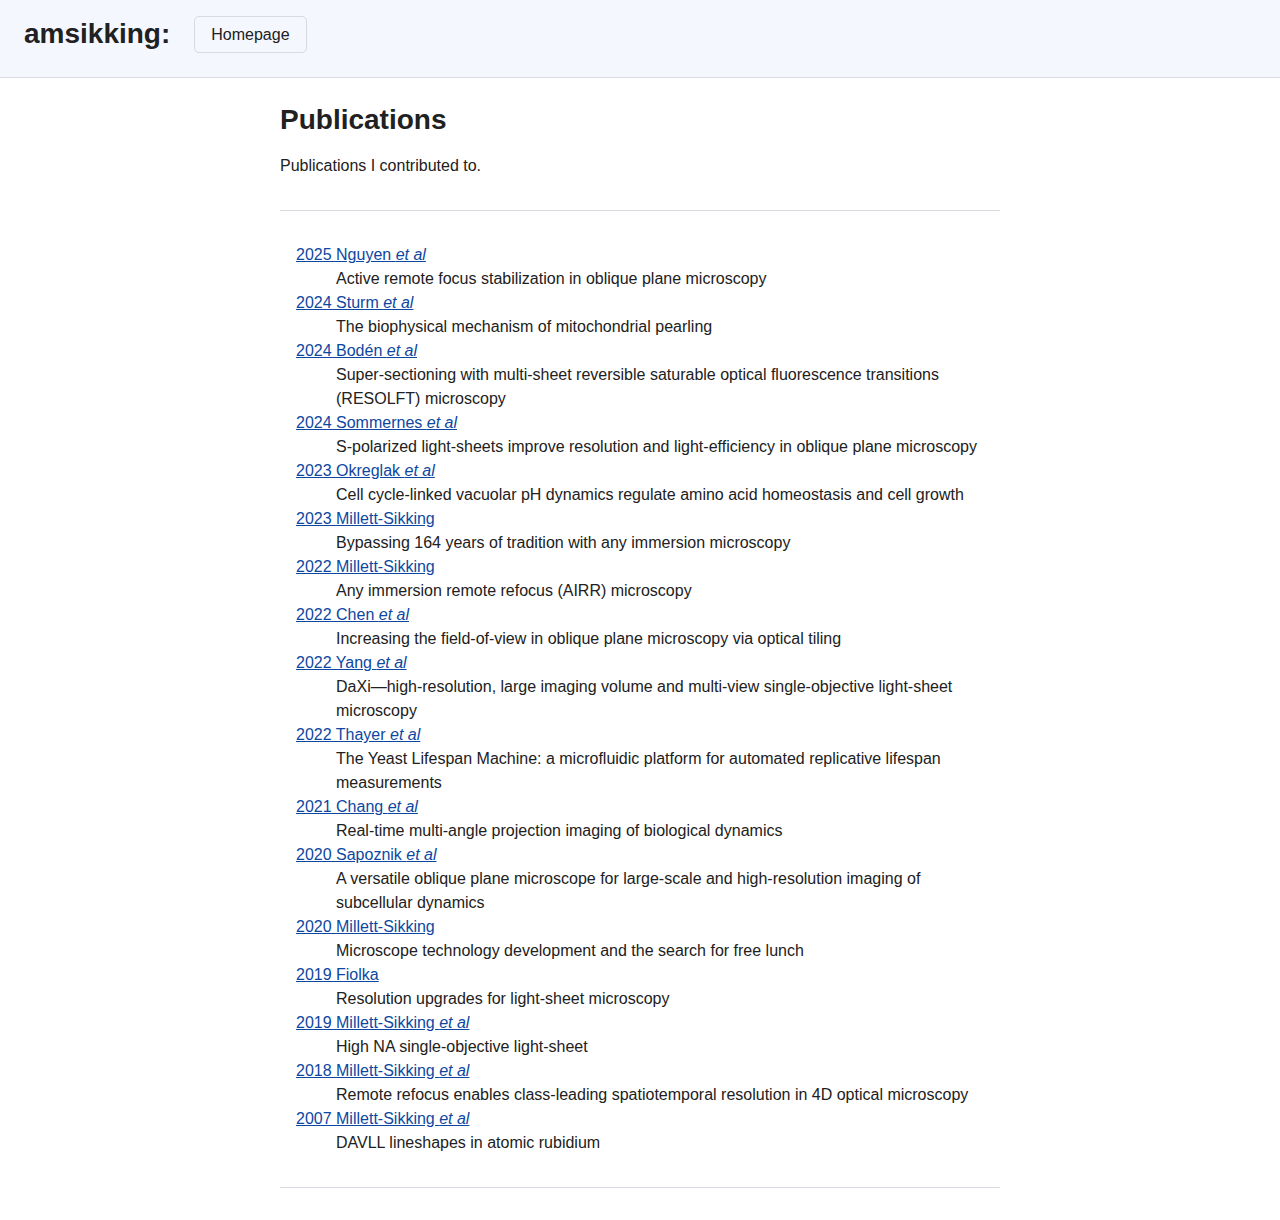
<file: publications.html>
<!-- comment -->
<!DOCTYPE html>

<html lang="en">
  <head>
	<meta charset="utf-8">
	<meta name="viewport" content="width=device-width, initial-scale=1.0">
	<link rel="stylesheet" href="style.css">
	<!-- <script src="script.js"></script> -->
	<title>amsikking: Publications</title>
  </head>

  <body>
	<header>
	  <nav>
	    <ul>
		  <li><h1 style="margin-top: 0rem; margin-left: 1rem; margin-right: 1rem">amsikking:</h1></li>
		  <li><a href="./index.html">Homepage</a></li>
	    </ul>
	  </nav>
	</header>

	<main>
	  <h1>Publications</h1>
	  <p>Publications I contributed to.</p>
		<section>
		  <dl>
			<dt>
			<a href="https://doi.org/10.1364/BOE.553545">
			2025 Nguyen <em>et al</em></a>
			</dt>
			<dd>
			Active remote focus stabilization in oblique plane microscopy
			</dd>

			<dt>
			<a href="https://doi.org/10.1101/2024.12.21.629509">
			2024 Sturm <em>et al</em></a>
			</dt>
			<dd>
			The biophysical mechanism of mitochondrial pearling
			</dd>

			<dt>
			<a href="https://doi.org/10.1038/s41592-024-02196-8">
			2024 Bodén <em>et al</em></a>
			</dt>
			<dd>
			Super-sectioning with multi-sheet reversible saturable optical fluorescence 
			transitions (RESOLFT) microscopy
			</dd>

			<dt>
			<a href="https://doi.org/10.1038/s41598-024-53900-9">
			2024 Sommernes <em>et al</em></a>
			</dt>
			<dd>
			S-polarized light-sheets improve resolution and light-efficiency in 
			oblique plane microscopy
			</dd>

			<dt>
			<a href="https://doi.org/10.1038/s42255-023-00872-1">
			2023 Okreglak <em>et al</em></a>
			</dt>
			<dd>
			Cell cycle-linked vacuolar pH dynamics regulate amino acid homeostasis and 
			cell growth
			</dd>
		  
			<dt>
			<a href="https://doi.org/10.1242/focalplane.14267">
			2023 Millett-Sikking</a>
			</dt>
			<dd>
			Bypassing 164 years of tradition with any immersion microscopy
			</dd>

			<dt>
			<a href="https://amsikking.github.io/any_immersion_remote_refocus_microscopy/">
			2022 Millett-Sikking</a>
			</dt>
			<dd>
			Any immersion remote refocus (AIRR) microscopy
			</dd>

			<dt>
			<a href="https://doi.org/10.1364/BOE.467969">
			2022 Chen <em>et al</em></a>
			</dt>
			<dd>
			Increasing the field-of-view in oblique plane microscopy via optical tiling
			</dd>

			<dt>
			<a href="https://doi.org/10.1038/s41592-022-01417-2">
			2022 Yang <em>et al</em></a>
			</dt>
			<dd>
			DaXi—high-resolution, large imaging volume and multi-view single-objective 
			light-sheet microscopy
			</dd>

			<dt>
			<a href="https://doi.org/10.1101/2022.02.14.480146">
			2022 Thayer <em>et al</em></a>
			</dt>
			<dd>
			The Yeast Lifespan Machine: a microfluidic platform for automated replicative 
			lifespan measurements
			</dd>

			<dt>
			<a href="https://doi.org/10.1038/s41592-021-01175-7">
			2021 Chang <em>et al</em></a>
			</dt>
			<dd>
			Real-time multi-angle projection imaging of biological dynamics
			</dd>

			<dt>
			<a href="https://doi.org/10.7554/eLife.57681">
			2020 Sapoznik <em>et al</em></a>
			</dt>
			<dd>
			A versatile oblique plane microscope for large-scale and high-resolution 
			imaging of subcellular dynamics
			</dd>

			<dt>
			<a href="https://doi.org/10.1242/focalplane.1525">
			2020 Millett-Sikking</a>
			</dt>
			<dd>
			Microscope technology development and the search for free lunch
			</dd>

			<dt>
			<a href="https://doi.org/10.1038/s41592-019-0542-4">
			2019 Fiolka</a>
			</dt>
			<dd>
			Resolution upgrades for light-sheet microscopy
			</dd>

			<dt>
			<a href="https://amsikking.github.io/high_na_single_objective_lightsheet/">
			2019 Millett-Sikking <em>et al</em></a>
			</dt>
			<dd>
			High NA single-objective light-sheet
			</dd>

			<dt>
			<a href="https://amsikking.github.io/remote_refocus/">
			2018 Millett-Sikking <em>et al</em></a>
			</dt>
			<dd>
			Remote refocus enables class-leading spatiotemporal resolution 
			in 4D optical microscopy
			</dd>

			<dt>
			<a href="https://doi.org/10.1088/0953-4075/40/1/017">
			2007 Millett-Sikking <em>et al</em></a>
			</dt>
			<dd>
			DAVLL lineshapes in atomic rubidium
			</dd>
		  </dl>
		</section>
	</main>
  </body>
</html>
</file>
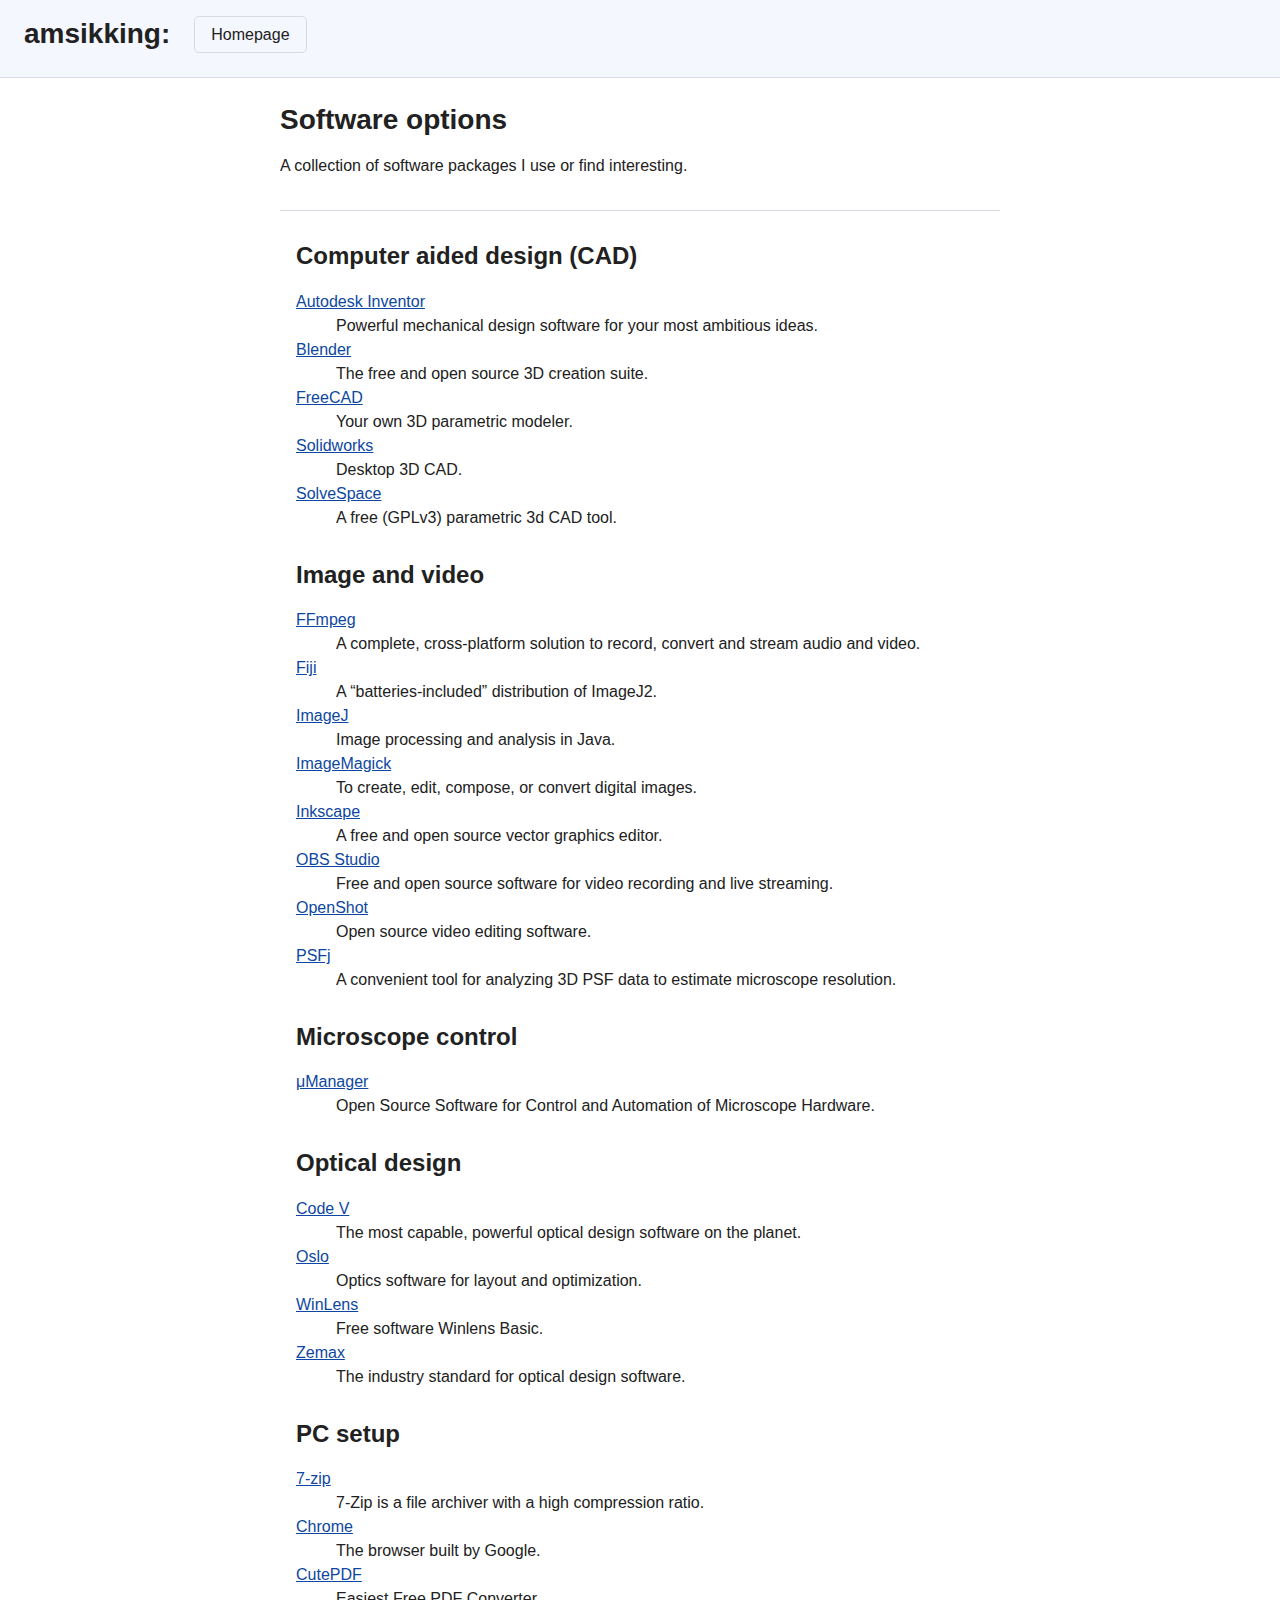
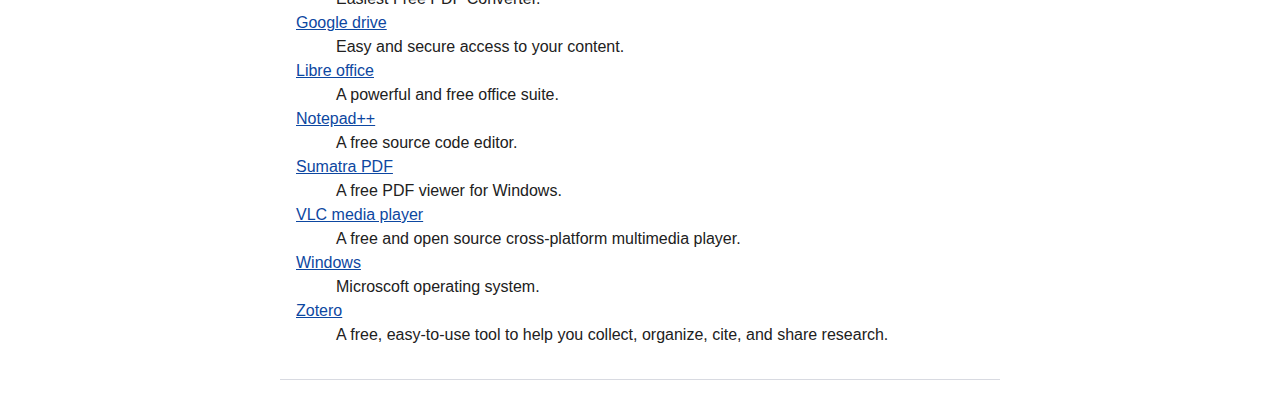
<file: software_options.html>
<!-- comment -->
<!DOCTYPE html>

<html lang="en">
  <head>
	<meta charset="utf-8">
	<meta name="viewport" content="width=device-width, initial-scale=1.0">
	<link rel="stylesheet" href="style.css">
	<!-- <script src="script.js"></script> -->
	<title>amsikking: Software options</title>
  </head>

  <body>
	<header>
	  <nav>
	    <ul>
		  <li><h1 style="margin-top: 0rem; margin-left: 1rem; margin-right: 1rem">amsikking:</h1></li>
		  <li><a href="./index.html">Homepage</a></li>
	    </ul>
	  </nav>
	</header>

	<main>
	  <h1>Software options</h1>
	  <p>A collection of software packages I use or find interesting.</p>
		<section>
		  <h2>Computer aided design (CAD)</h2>
		  <dl>
			<dt>
			<a href="https://www.autodesk.com/">
			Autodesk Inventor</a>
			</dt>
			<dd>
			Powerful mechanical design software for your most ambitious ideas.
			</dd>

			<dt>
			<a href="https://www.blender.org/">
			Blender</a>
			</dt>
			<dd>
			The free and open source 3D creation suite.
			</dd>

			<dt>
			<a href="https://www.freecadweb.org/">
			FreeCAD</a>
			</dt>
			<dd>
			Your own 3D parametric modeler.
			</dd>

			<dt>
			<a href="https://www.solidworks.com/">
			Solidworks</a>
			</dt>
			<dd>
			Desktop 3D CAD.
			</dd>
		
			<dt>
			<a href="https://solvespace.com/index.pl">
			SolveSpace</a>
			</dt>
			<dd>
			A free (GPLv3) parametric 3d CAD tool.
			</dd>
		  </dl>

		  <h2>Image and video</h2>
		  <dl>
			<dt>
			<a href="https://ffmpeg.org/">
			FFmpeg</a>
			</dt>
			<dd>
			A complete, cross-platform solution to record, convert and stream audio
			and video.
			</dd>

			<dt>
			<a href="https://imagej.net/software/fiji/">
			Fiji</a>
			</dt>
			<dd>
			A “batteries-included” distribution of ImageJ2.
			</dd>

			<dt>
			<a href="https://imagej.nih.gov/ij/">
			ImageJ</a>
			</dt>
			<dd>
			Image processing and analysis in Java.
			</dd>

			<dt>
			<a href="https://imagemagick.org/">
			ImageMagick</a>
			</dt>
			<dd>
			To create, edit, compose, or convert digital images.
			</dd>

			<dt>
			<a href="https://inkscape.org/">
			Inkscape</a>
			</dt>
			<dd>
			A free and open source vector graphics editor.
			</dd>

			<dt>
			<a href="https://obsproject.com/">
			OBS Studio</a>
			</dt>
			<dd>
			Free and open source software for video recording and live streaming.
			</dd>

			<dt>
			<a href="https://www.openshot.org/">
			OpenShot</a>
			</dt>
			<dd>
			Open source video editing software.
			</dd>

			<dt>
			<a href="https://github.com/amsikking/PSFj">
			PSFj</a>
			</dt>
			<dd>
			A convenient tool for analyzing 3D PSF data to estimate microscope 
			resolution.
			</dd>
		  </dl>
		  
		  <h2>Microscope control</h2>
		  <dl>
			<dt>
			<a href="https://micro-manager.org/">
			μManager</a>
			</dt>
			<dd>
			Open Source Software for Control and Automation of Microscope Hardware.
			</dd>
		  </dl>
		  
		  <h2>Optical design</h2>
		  <dl>
			<dt>
			<a href="https://www.synopsys.com/optical-solutions/codev.html">
			Code V</a>
			</dt>
			<dd>
			The most capable, powerful optical design software on the planet.
			</dd>

			<dt>
			<a href="https://lambdares.com/oslo/">
			Oslo</a>
			</dt>
			<dd>
			Optics software for layout and optimization.
			</dd>

			<dt>
			<a href="https://www.qioptiq-shop.com/en/Optics-Software/Winlens-Optical-Design-Software/">
			WinLens</a>
			</dt>
			<dd>
			Free software Winlens Basic.
			</dd>

			<dt>
			<a href="https://www.zemax.com/">
			Zemax</a>
			</dt>
			<dd>
			The industry standard for optical design software.
			</dd>
		  </dl>
		  
		  <h2>PC setup</h2>
		  <dl>
			<dt>
			<a href="https://www.7-zip.org/">
			7-zip</a>
			</dt>
			<dd>
			7-Zip is a file archiver with a high compression ratio.
			</dd>

			<dt>
			<a href="https://www.google.com/chrome/">
			Chrome</a>
			</dt>
			<dd>
			The browser built by Google.
			</dd>

			<dt>
			<a href="https://www.cutepdf.com/index.htm">
			CutePDF</a>
			</dt>
			<dd>
			Easiest Free PDF Converter.
			</dd>
				
			<dt>
			<a href="https://www.google.com/drive/">
			Google drive</a>
			</dt>
			<dd>
			Easy and secure access to your content.
			</dd>
				
			<dt>
			<a href="https://www.libreoffice.org/">
			Libre office</a>
			</dt>
			<dd>
			A powerful and free office suite.
			</dd>
				
			<dt>
			<a href="https://notepad-plus-plus.org/">
			Notepad++</a>
			</dt>
			<dd>
			A free source code editor.
			</dd>
				
			<dt>
			<a href="https://www.sumatrapdfreader.org/free-pdf-reader">
			Sumatra PDF</a>
			</dt>
			<dd>
			A free PDF viewer for Windows.
			</dd>

			<dt>
			<a href="https://www.videolan.org/">
			VLC media player</a>
			</dt>
			<dd>
			A free and open source cross-platform multimedia player.
			</dd>
				
			<dt>
			<a href="https://www.microsoft.com/en-us/windows/">
			Windows</a>
			</dt>
			<dd>
			Microscoft operating system.
			</dd>
				
			<dt>
			<a href="https://www.zotero.org/">
			Zotero</a>
			</dt>
			<dd>
			A free, easy-to-use tool to help you collect, organize, cite, and share 
			research.
			</dd>
		  </dl>		
		</section>
	</main>
  </body>
</html>
</file>
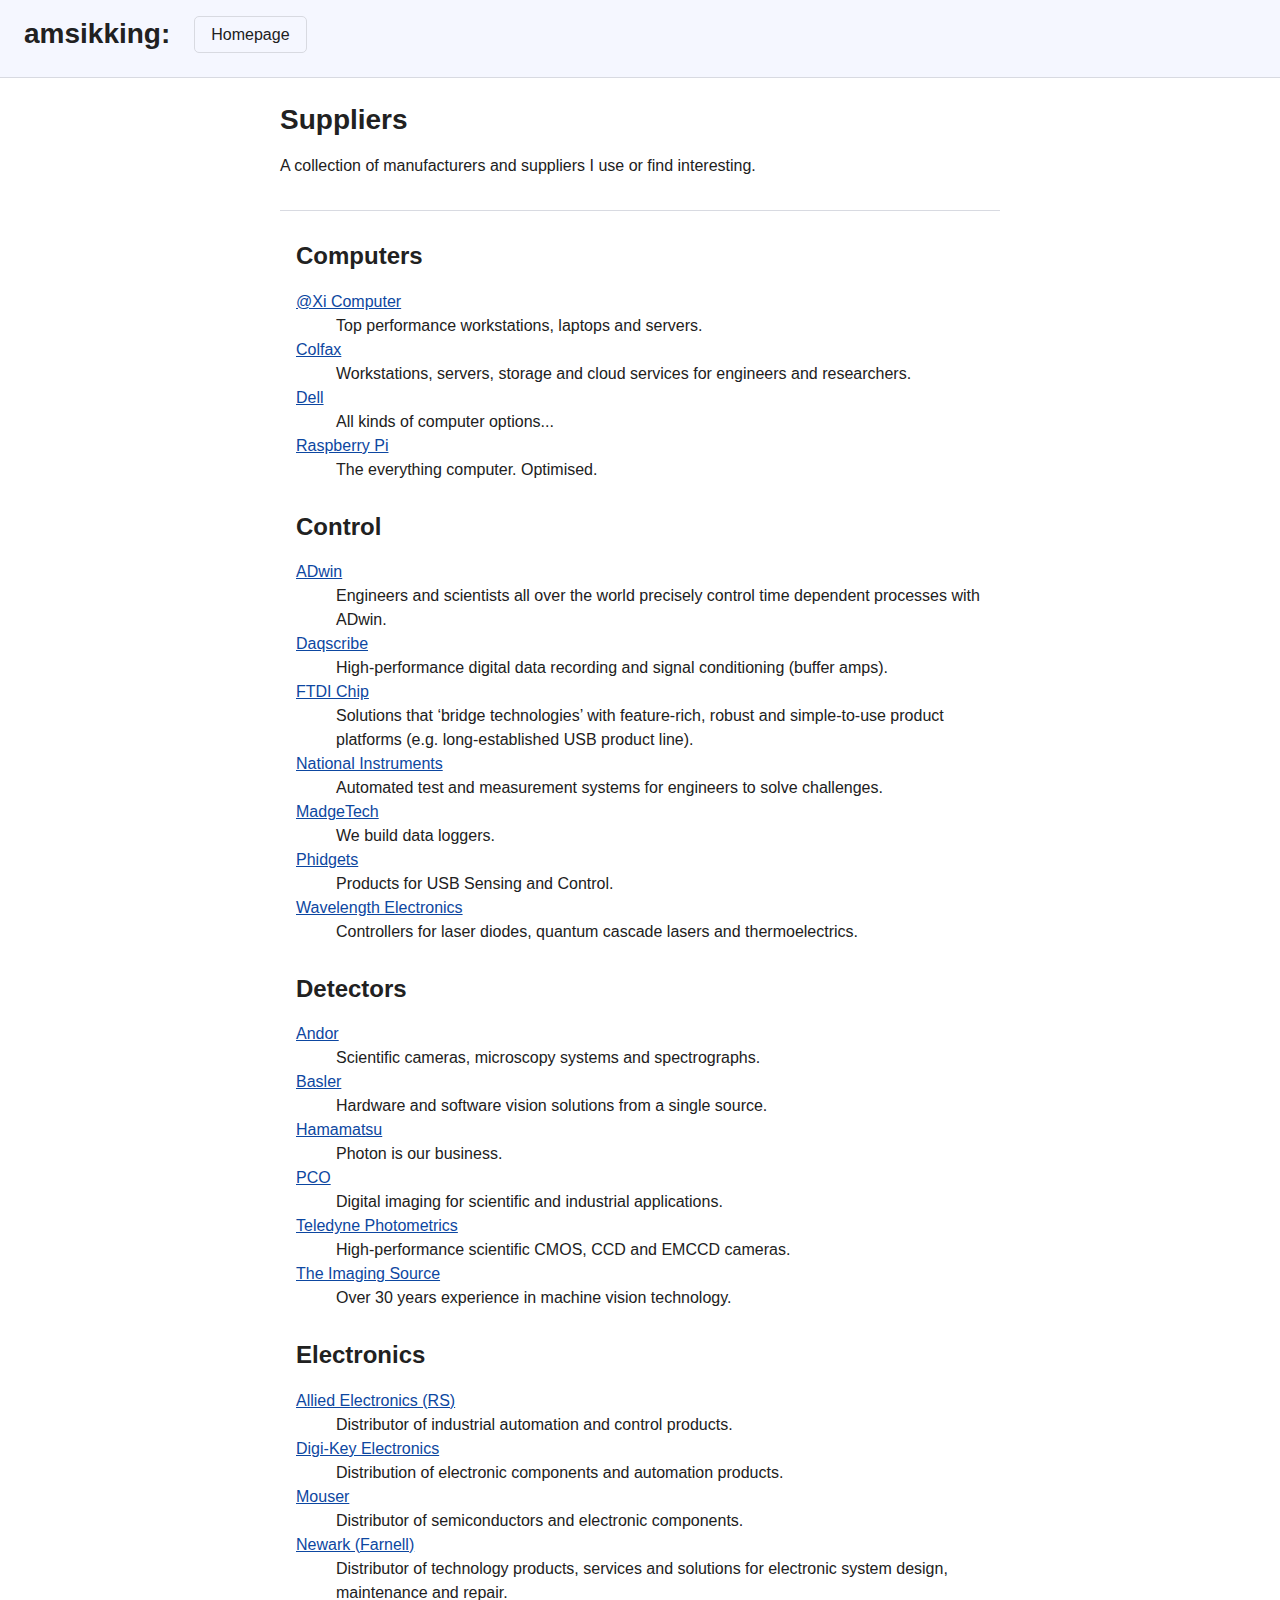
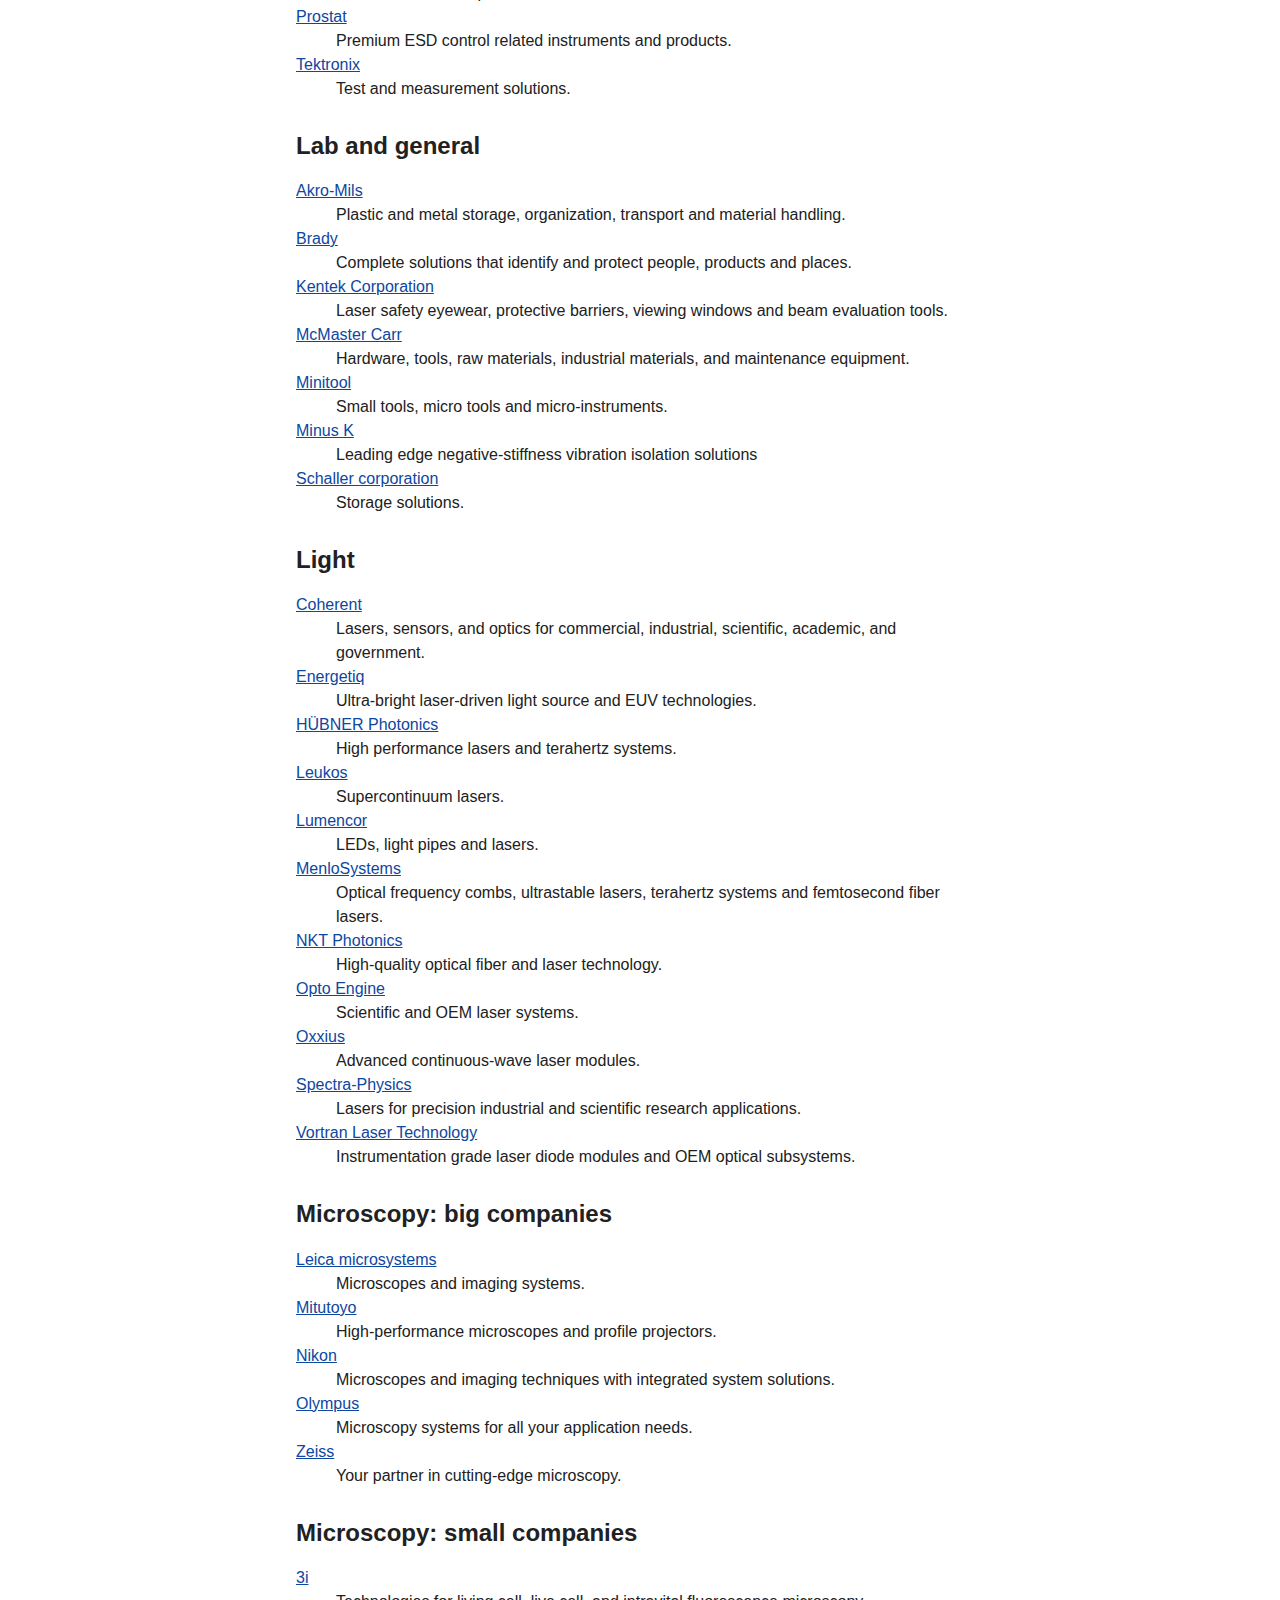
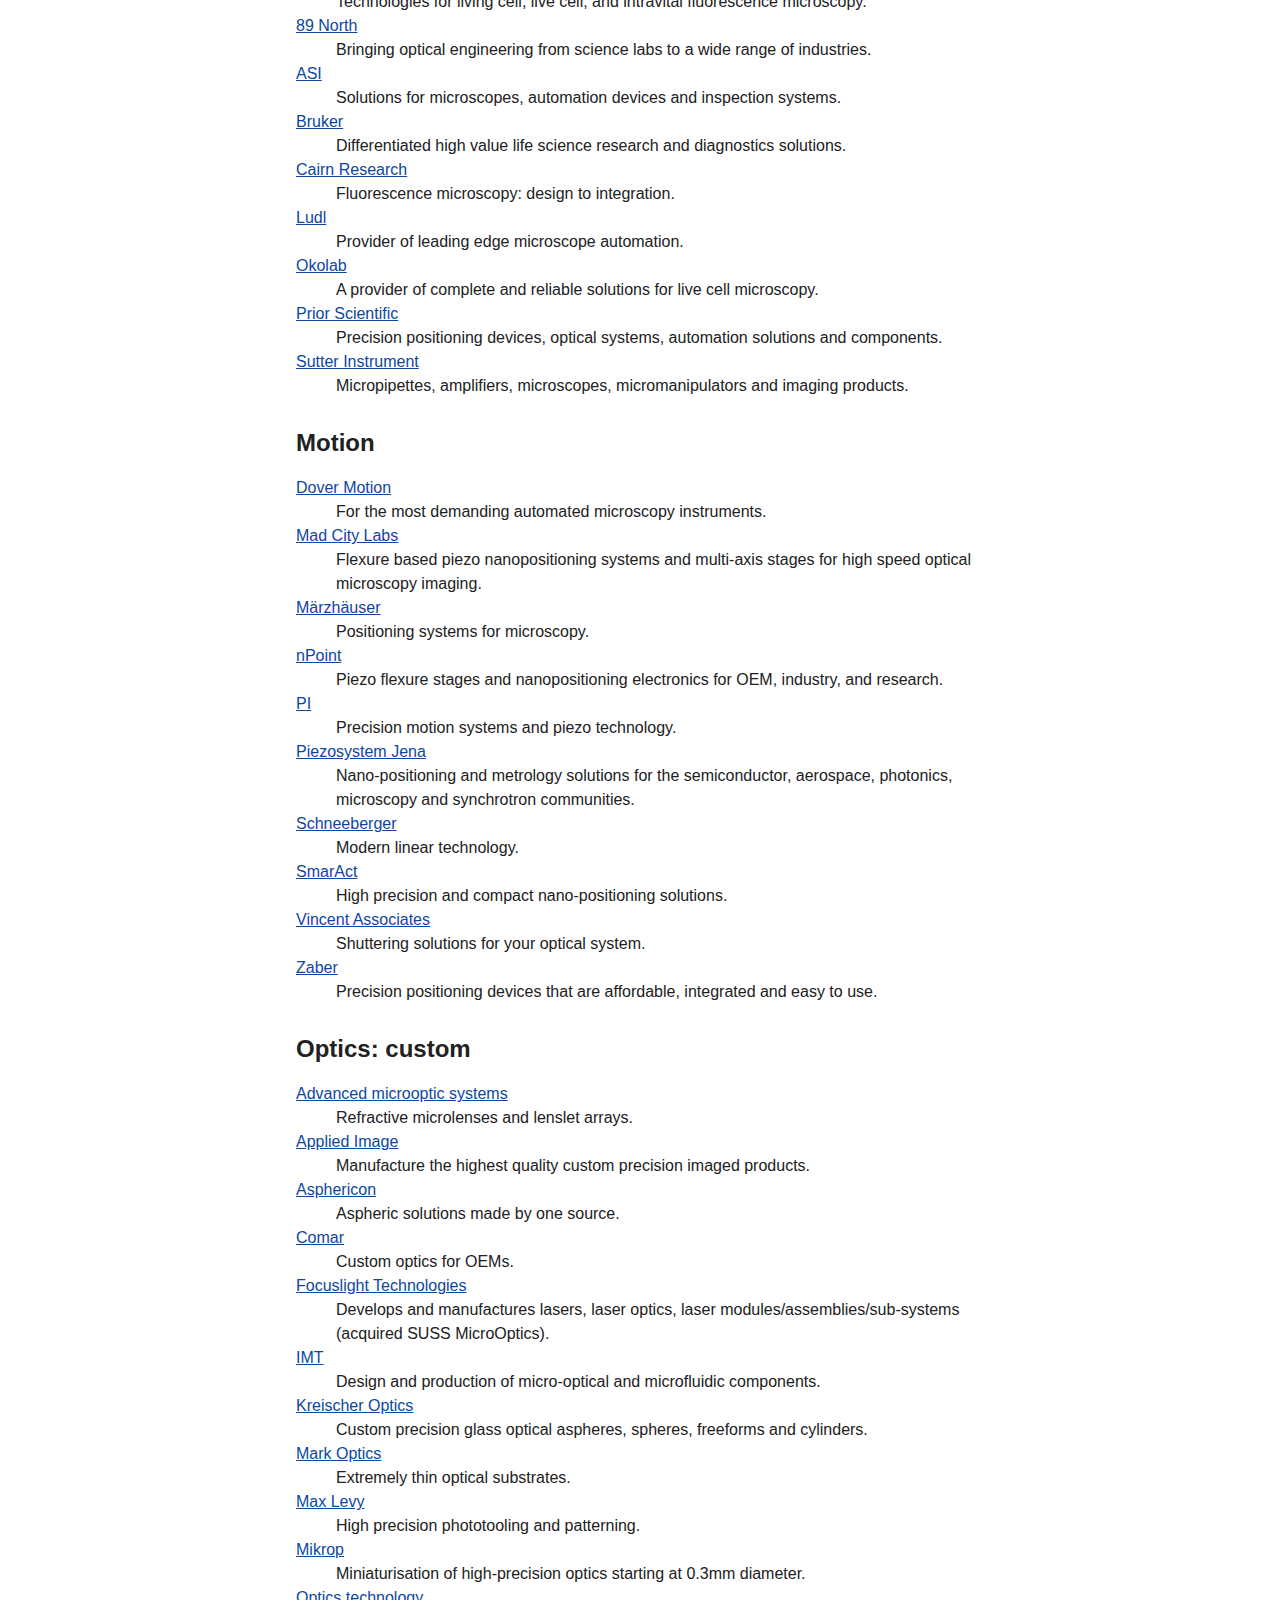
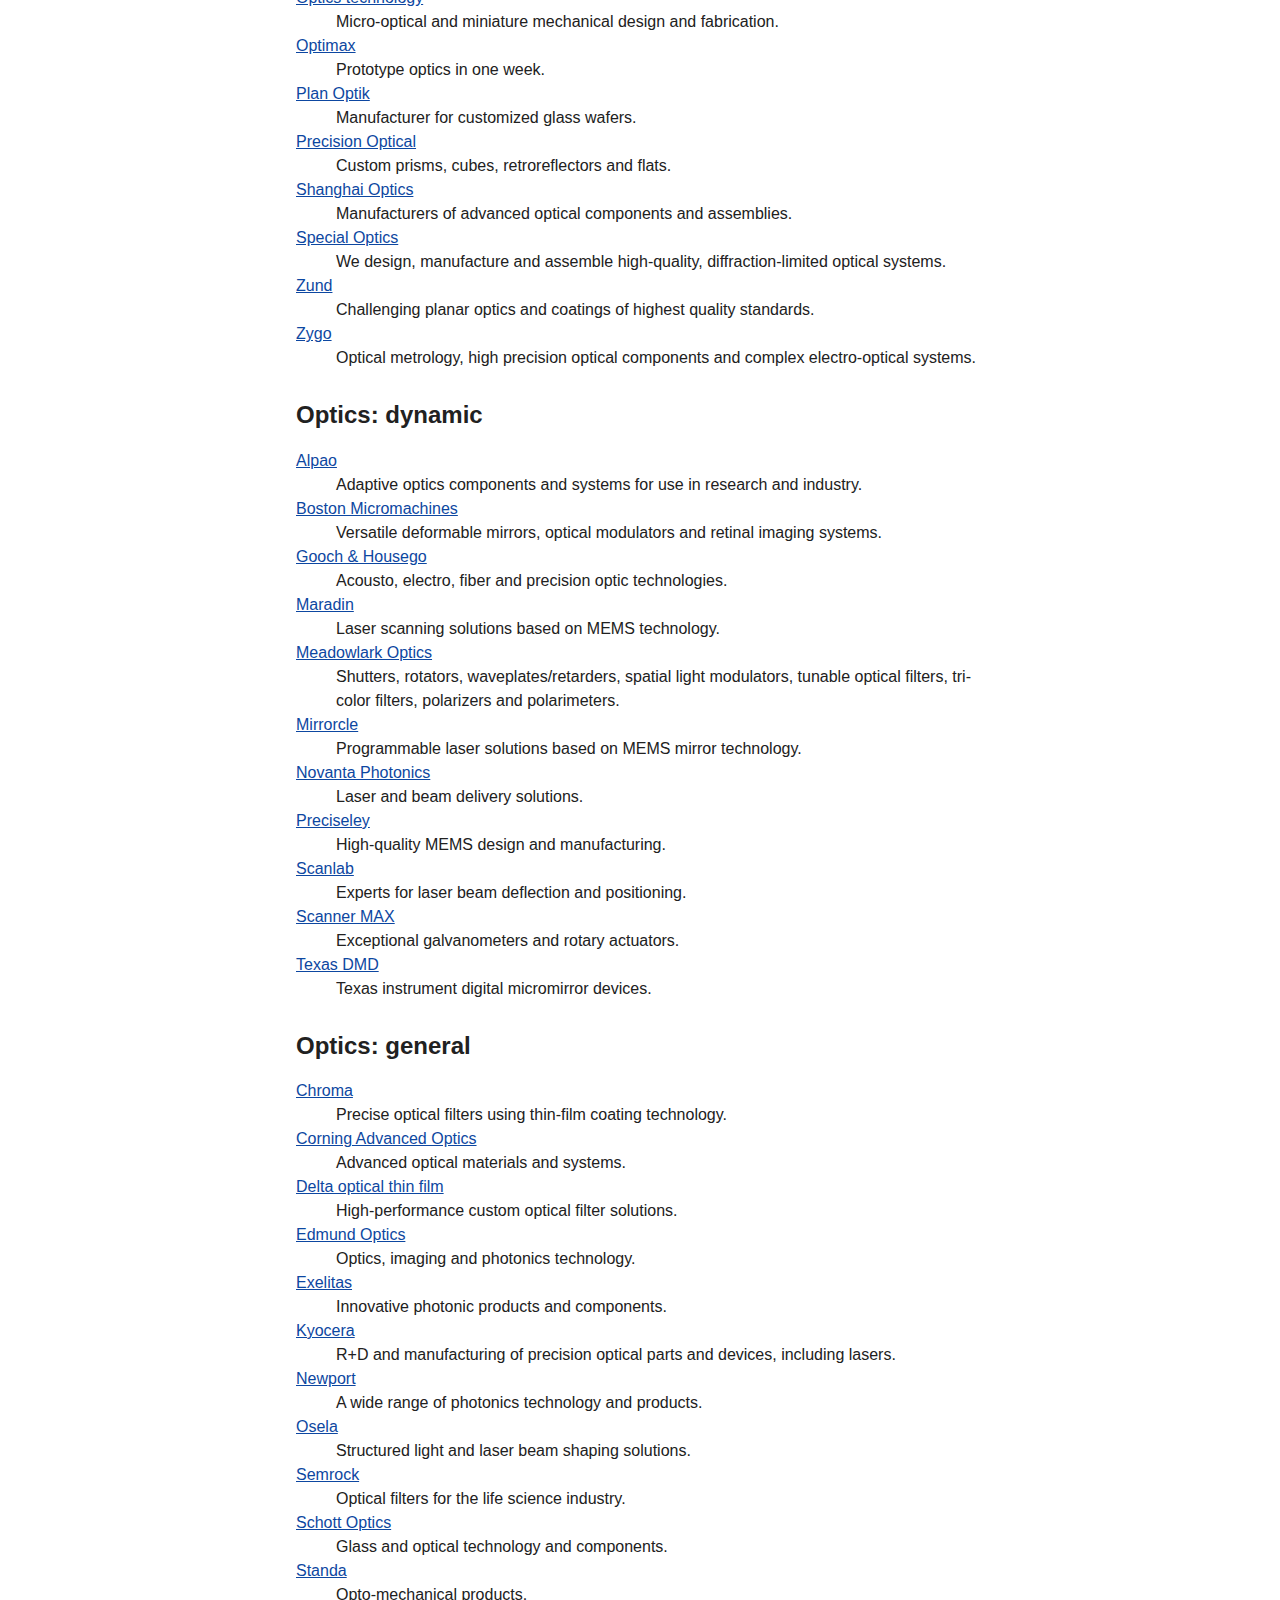
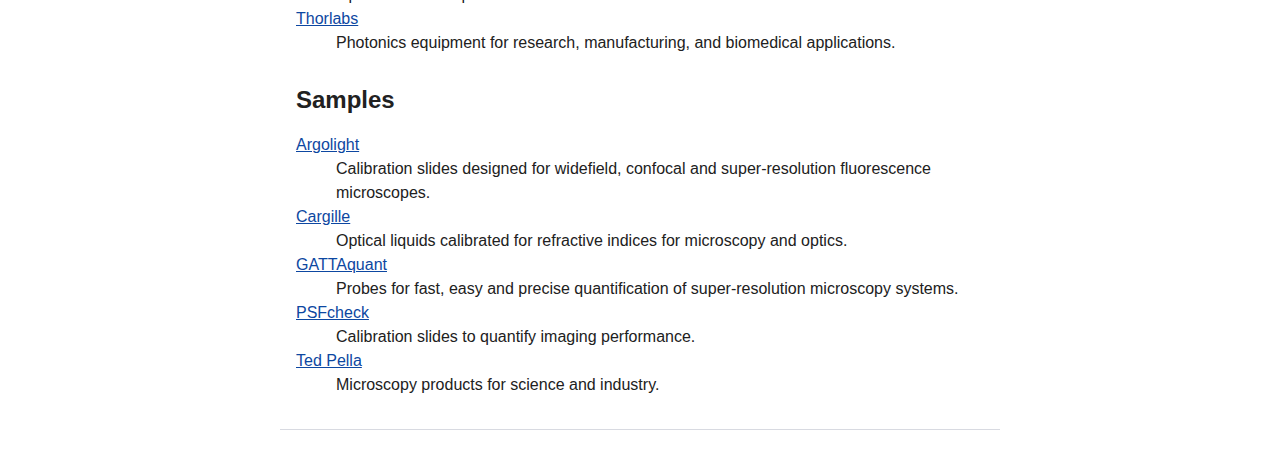
<file: suppliers.html>
<!-- comment -->
<!DOCTYPE html>

<html lang="en">
  <head>
	<meta charset="utf-8">
	<meta name="viewport" content="width=device-width, initial-scale=1.0">
	<link rel="stylesheet" href="style.css">
	<!-- <script src="script.js"></script> -->
	<title>amsikking: Suppliers</title>
  </head>

  <body>
	<header>
	  <nav>
	    <ul>
		  <li><h1 style="margin-top: 0rem; margin-left: 1rem; margin-right: 1rem">amsikking:</h1></li>
		  <li><a href="./index.html">Homepage</a></li>
	    </ul>
	  </nav>
	</header>

	<main>
	  <h1>Suppliers</h1>
	  <p>A collection of manufacturers and suppliers I use or find interesting.</p>
		<section>
		  <h2>Computers</h2>
		  <dl>
			<dt>
			<a href="https://www.xicomputer.com/">
			@Xi Computer</a>
			</dt>
			<dd>
			Top performance workstations, laptops and servers.
			</dd>

			<dt>
			<a href="https://www.colfax-intl.com/">
			Colfax</a>
			</dt>
			<dd>
			Workstations, servers, storage and cloud services for engineers and 
			researchers.
			</dd>

			<dt>
			<a href="https://www.dell.com/">
			Dell</a>
			</dt>
			<dd>
			All kinds of computer options...
			</dd>
	
			<dt>
			<a href="https://www.raspberrypi.com/">
			Raspberry Pi</a>
			</dt>
			<dd>
			The everything computer. Optimised.
			</dd>
		  </dl>
	
		  <h2>Control</h2>
		  <dl>
			<dt>
			<a href="https://www.adwin.de/index-us.html">
			ADwin</a>
			</dt>
			<dd>
			Engineers and scientists all over the world precisely control time 
			dependent processes with ADwin.
			</dd>
		  
			<dt>
			<a href="https://daqscribe.com/">
			Daqscribe</a>
			</dt>
			<dd>
			High-performance digital data recording and signal conditioning 
			(buffer amps).
			</dd>
	
			<dt>
			<a href="https://ftdichip.com/">
			FTDI Chip</a>
			</dt>
			<dd>
			Solutions that ‘bridge technologies’ with feature-rich, robust and 
			simple-to-use product platforms (e.g. long-established USB product line).
			</dd>

			<dt>
			<a href="https://www.ni.com/">
			National Instruments</a>
			</dt>
			<dd>
			Automated test and measurement systems for engineers to solve challenges.
			</dd>

			<dt>
			<a href="https://www.madgetech.com/">
			MadgeTech</a>
			</dt>
			<dd>
			We build data loggers.
			</dd>

			<dt>
			<a href="https://www.phidgets.com/">
			Phidgets</a>
			</dt>
			<dd>
			Products for USB Sensing and Control.
			</dd>

			<dt>
			<a href="https://www.teamwavelength.com/">
			Wavelength Electronics</a>
			</dt>
			<dd>
			Controllers for laser diodes, quantum cascade lasers and thermoelectrics.
			</dd>
		  </dl>
	
		  <h2>Detectors</h2>
		  <dl>
			<dt><a href="https://andor.oxinst.com/">
			Andor</a>
			</dt>
			<dd>
			Scientific cameras, microscopy systems and spectrographs.
			</dd>

			<dt><a href="https://www.baslerweb.com/en-us/">
			Basler</a>
			</dt>
			<dd>
			Hardware and software vision solutions from a single source.
			</dd>

			<dt>
			<a href="https://www.hamamatsu.com/">Hamamatsu</a>
			</dt>
			<dd>
			Photon is our business.
			</dd>

			<dt>
			<a href="https://www.excelitas.com/product-category/pco?referer=pco">
			PCO</a>
			</dt>
			<dd>
			Digital imaging for scientific and industrial applications.
			</dd>

			<dt>
			<a href="https://www.photometrics.com/">Teledyne Photometrics</a>
			</dt>
			<dd>
			High-performance scientific CMOS, CCD and EMCCD cameras.
			</dd>
		
			<dt>
			<a href="https://www.theimagingsource.com/">
			The Imaging Source</a>
			</dt>
			<dd>
			Over 30 years experience in machine vision technology.
			</dd>
		  </dl>
	
		  <h2>Electronics</h2>
		  <dl>
			<dt>
			<a href="https://www.alliedelec.com/">
			Allied Electronics (RS)</a>
			</dt>
			<dd>
			Distributor of industrial automation and control products.
			</dd>

			<dt>
			<a href="https://www.digikey.com/">Digi-Key Electronics</a>
			</dt>
			<dd>
			Distribution of electronic components and automation products.
			</dd>

			<dt>
			<a href="https://www.mouser.com/">Mouser</a>
			</dt>
			<dd>
			Distributor of semiconductors and electronic components.
			</dd>

			<dt>
			<a href="https://www.newark.com/">Newark (Farnell)</a>
			</dt>
			<dd>
			Distributor of technology products, services and solutions for electronic 
			system design, maintenance and repair.
			</dd>

			<dt>
			<a href="http://www.prostatcorp.com/">Prostat</a>
			</dt>
			<dd>
			Premium ESD control related instruments and products.
			</dd>

			<dt>
			<a href="https://www.tek.com/en">Tektronix</a>
			</dt>
			<dd>
			Test and measurement solutions.
			</dd>
		  </dl>

		  <h2>Lab and general</h2>
		  <dl>
			<dt>
			<a href="https://akro-mils.com/">
			Akro-Mils</a>
			</dt>
			<dd>
			Plastic and metal storage, organization, transport and material handling.
			</dd>

			<dt>
			<a href="https://www.bradyid.com/">
			Brady</a>
			</dt>
			<dd>
			Complete solutions that identify and protect people, products and places.
			</dd>

			<dt>
			<a href="https://www.kenteklaserstore.com/">
			Kentek Corporation</a>
			</dt>
			<dd>
			Laser safety eyewear, protective barriers, viewing windows and beam evaluation
			tools.
			</dd>

			<dt>
			<a href="https://www.mcmaster.com/">
			McMaster Carr</a>
			</dt>
			<dd>
			Hardware, tools, raw materials, industrial materials, and maintenance 
			equipment.
			</dd>

			<dt>
			<a href="http://www.minitoolinc.com/">
			Minitool</a>
			</dt>
			<dd>
			Small tools, micro tools and micro-instruments.
			</dd>

			<dt>
			<a href="https://www.minusk.com/">
			Minus K</a>
			</dt>
			<dd>
			Leading edge negative-stiffness vibration isolation solutions
			</dd>

			<dt>
			<a href="https://www.schallercorporation.com/">
			Schaller corporation</a>
			</dt>
			<dd>
			Storage solutions.
			</dd>
		  </dl>
	
		  <h2>Light</h2>
		  <dl>
			<dt>
			<a href="https://www.coherent.com/">
			Coherent</a>
			</dt>
			<dd>
			Lasers, sensors, and optics for commercial, industrial, scientific, academic, 
			and government.
			</dd>

			<dt>
			<a href="https://www.energetiq.com/">
			Energetiq</a>
			</dt>
			<dd>
			Ultra-bright laser-driven light source and EUV technologies.
			</dd>

			<dt>
			<a href="https://hubner-photonics.com/">
			HÜBNER Photonics</a>
			</dt>
			<dd>
			High performance lasers and terahertz systems.
			</dd>

			<dt>
			<a href="https://www.leukos-laser.com/">
			Leukos</a>
			</dt>
			<dd>
			Supercontinuum lasers.
			</dd>
			
			<dt>
			<a href="https://lumencor.com/">
			Lumencor</a>
			</dt>
			<dd>
			LEDs, light pipes and lasers.
			</dd>

			<dt>
			<a href="https://www.menlosystems.com/">
			MenloSystems</a>
			</dt>
			<dd>
			Optical frequency combs, ultrastable lasers, terahertz systems and 
			femtosecond fiber lasers.
			</dd>

			<dt>
			<a href="https://www.nktphotonics.com/">
			NKT Photonics</a>
			</dt>
			<dd>
			High-quality optical fiber and laser technology.
			</dd>

			<dt>
			<a href="http://optoengine.com/">
			Opto Engine</a>
			</dt>
			<dd>
			Scientific and OEM laser systems.
			</dd>

			<dt>
			<a href="https://www.oxxius.com/">
			Oxxius</a>
			</dt>
			<dd>
			Advanced continuous-wave laser modules.
			</dd>

			<dt>
			<a href="https://www.spectra-physics.com/">
			Spectra-Physics</a>
			</dt>
			<dd>
			Lasers for precision industrial and scientific research applications.
			</dd>

			<dt>
			<a href="https://www.vortranlaser.com/">
			Vortran Laser Technology</a>
			</dt>
			<dd>
			Instrumentation grade laser diode modules and OEM optical subsystems.
			</dd>
		  </dl>
	
		  <h2>Microscopy: big companies</h2>
		  <dl>
			<dt>
			<a href="https://www.leica-microsystems.com/">
			Leica microsystems</a>
			</dt>
			<dd>
			Microscopes and imaging systems.
			</dd>
			
			<dt>
			<a href="https://www.mitutoyo.com/">
			Mitutoyo</a>
			</dt>
			<dd>
			High-performance microscopes and profile projectors.
			</dd>

			<dt>
			<a href="https://www.microscope.healthcare.nikon.com/">
			Nikon</a>
			</dt>
			<dd>
			Microscopes and imaging techniques with integrated system solutions.
			</dd>
			
			<dt>
			<a href="https://www.olympus-lifescience.com/">
			Olympus</a>
			</dt>
			<dd>
			Microscopy systems for all your application needs.
			</dd>

			<dt>
			<a href="https://www.zeiss.com/microscopy/us/home.html">
			Zeiss</a>
			</dt>
			<dd>
			Your partner in cutting-edge microscopy.
			</dd>
		  </dl>
	
		  <h2>Microscopy: small companies</h2>
		  <dl>
			<dt>
			<a href="https://www.intelligent-imaging.com/">
			3i</a>
			</dt>
			<dd>
			Technologies for living cell, live cell, and intravital fluorescence 
			microscopy.
			</dd>

			<dt>
			<a href="https://www.89north.com/">
			89 North</a>
			</dt>
			<dd>
			Bringing optical engineering from science labs to a wide range of industries.
			</dd>

			<dt>
			<a href="https://www.asiimaging.com/">
			ASI</a>
			</dt>
			<dd>
			Solutions for microscopes, automation devices and inspection systems.
			</dd>

			<dt>
			<a href="https://www.bruker.com/">
			Bruker</a>
			</dt>
			<dd>
			Differentiated high value life science research and diagnostics 
			solutions.
			</dd>

			<dt>
			<a href="https://www.cairn-research.co.uk/">
			Cairn Research</a>
			</dt>
			<dd>
			Fluorescence microscopy: design to integration.
			</dd>
			
			<dt>
			<a href="https://ludl.com/">
			Ludl</a>
			</dt>
			<dd>
			Provider of leading edge microscope automation.
			</dd>

			<dt>
			<a href="https://www.oko-lab.com/">
			Okolab </a>
			</dt>
			<dd>
			A provider of complete and reliable solutions for live cell microscopy.
			</dd>
			
			<dt>
			<a href="https://www.prior.com/">
			Prior Scientific</a>
			</dt>
			<dd>
			Precision positioning devices, optical systems, automation solutions and 
			components.
			</dd>
			
			<dt>
			<a href="https://www.sutter.com/">
			Sutter Instrument</a>
			</dt>
			<dd>
			Micropipettes, amplifiers, microscopes, micromanipulators and imaging 
			products.
			</dd>
		  </dl>
	
		  <h2>Motion</h2>
		  <dl>
			<dt>
			<a href="https://dovermotion.com/">
			Dover Motion</a>
			</dt>
			<dd>
			For the most demanding automated microscopy instruments.
			</dd>

			<dt>
			<a href="http://www.madcitylabs.com/">
			Mad City Labs</a>
			</dt>
			<dd>
			Flexure based piezo nanopositioning systems and multi-axis stages for high 
			speed optical microscopy imaging.
			</dd>

			<dt>
			<a href="https://www.marzhauser.com/en/">
			Märzhäuser</a>
			</dt>
			<dd>
			Positioning systems for microscopy.
			</dd>

			<dt>
			<a href="https://npoint.com/">
			nPoint</a>
			</dt>
			<dd>
			Piezo flexure stages and nanopositioning electronics for OEM, industry, and 
			research.
			</dd>

			<dt>
			<a href="https://www.pi-usa.us/en/">
			PI</a>
			</dt>
			<dd>
			Precision motion systems and piezo technology.
			</dd>
				
			<dt>
			<a href="https://www.piezosystem.com/">
			Piezosystem Jena</a>
			</dt>
			<dd>
			Nano-positioning and metrology solutions for the semiconductor, aerospace, 
			photonics, microscopy and synchrotron communities.
			</dd>

			<dt>
			<a href="https://www.schneeberger.com/en/us/">
			Schneeberger</a>
			</dt>
			<dd>
			Modern linear technology.
			</dd>

			<dt>
			<a href="https://www.smaract.com/index-en">
			SmarAct</a>
			</dt>
			<dd>
			High precision and compact nano-positioning solutions.
			</dd>

			<dt>
			<a href="https://www.uniblitz.com/">
			Vincent Associates</a>
			</dt>
			<dd>
			Shuttering solutions for your optical system.
			</dd>

			<dt>
			<a href="https://www.zaber.com/">
			Zaber</a>
			</dt>
			<dd>
			Precision positioning devices that are affordable, integrated and easy to 
			use.
			</dd>
		  </dl>

		  <h2>Optics: custom</h2>
		  <dl>
			<dt>
			<a href="https://www.amus.de/">
			Advanced microoptic systems</a>
			</dt>
			<dd>
			Refractive microlenses and lenslet arrays.
			</dd>

			<dt>
			<a href="https://www.appliedimage.com/">
			Applied Image</a>
			</dt>
			<dd>
			Manufacture the highest quality custom precision imaged products.
			</dd>

			<dt>
			<a href="https://www.asphericon.com/en/">
			Asphericon</a>
			</dt>
			<dd>
			Aspheric solutions made by one source.
			</dd>

			<dt>
			<a href="https://uk.comaroptics.com/">
			Comar</a>
			</dt>
			<dd>
			Custom optics for OEMs.
			</dd>

			<dt>
			<a href="https://www.focuslight.com/">
			Focuslight Technologies</a>
			</dt>
			<dd>
			Develops and manufactures lasers, laser optics, laser 
			modules/assemblies/sub-systems (acquired SUSS MicroOptics).
			</dd>

			<dt>
			<a href="https://www.imtag.ch/en/">
			IMT</a>
			</dt>
			<dd>
			Design and production of micro-optical and microfluidic components.
			</dd>

			<dt>
			<a href="https://www.kreischeroptics.com/">
			Kreischer Optics</a>
			</dt>
			<dd>
			Custom precision glass optical aspheres, spheres, freeforms and cylinders.
			</dd>

			<dt>
			<a href="https://markoptics.com/">Mark Optics</a>
			</dt>
			<dd>
			Extremely thin optical substrates.
			</dd>

			<dt>
			<a href="https://www.maxlevy.com/">
			Max Levy</a>
			</dt>
			<dd>
			High precision phototooling and patterning.
			</dd>

			<dt>
			<a href="https://mikrop.com/en/">
			Mikrop</a>
			</dt>
			<dd>
			Miniaturisation of high-precision optics starting at 0.3mm diameter.
			</dd>

			<dt>
			<a href="https://www.opticstechnology.com/">
			Optics technology</a>
			</dt>
			<dd>
			Micro-optical and miniature mechanical design and fabrication.
			</dd>

			<dt>
			<a href="https://www.optimaxsi.com/">
			Optimax</a>
			</dt>
			<dd>
			Prototype optics in one week.
			</dd>
			
			<dt>
			<a href="https://planoptik.com/">
			Plan Optik</a>
			</dt>
			<dd>
			Manufacturer for customized glass wafers.
			</dd>

			<dt>
			<a href="https://www.precisionoptical.com/">
			Precision Optical</a>
			</dt>
			<dd>
			Custom prisms, cubes, retroreflectors and flats.
			</dd>
			
			<dt>
			<a href="https://www.shanghai-optics.com/">
			Shanghai Optics</a>
			</dt>
			<dd>
			Manufacturers of advanced optical components and assemblies.
			</dd>

			<dt>
			<a href="https://specialoptics.com/">
			Special Optics</a>
			</dt>
			<dd>
			We design, manufacture and assemble high-quality, diffraction-limited 
			optical systems.
			</dd>

			<dt>
			<a href="https://zuendoptics.com/en/">
			Zund</a>
			</dt>
			<dd>
			Challenging planar optics and coatings of highest quality standards.
			</dd>

			<dt>
			<a href="https://www.zygo.com/">
			Zygo</a>
			</dt>
			<dd>
			Optical metrology, high precision optical components and complex 
			electro-optical systems.
			</dd>
		  </dl>

		  <h2>Optics: dynamic</h2>
		  <dl>
			<dt>
			<a href="https://www.alpao.com/">
			Alpao</a>
			</dt>
			<dd>
			Adaptive optics components and systems for use in research and industry.
			</dd>	

			<dt>
			<a href="https://bostonmicromachines.com/">
			Boston Micromachines</a>
			</dt>
			<dd>
			Versatile deformable mirrors, optical modulators and retinal imaging 
			systems.
			</dd>	

			<dt>
			<a href="https://gandh.com/">
			Gooch & Housego</a>
			</dt>
			<dd>
			Acousto, electro, fiber and precision optic technologies.
			</dd>	

			<dt>
			<a href="https://www.maradin.co.il/">
			Maradin</a>
			</dt>
			<dd>
			Laser scanning solutions based on MEMS technology.
			</dd>	

			<dt>
			<a href="https://www.meadowlark.com/">
			Meadowlark Optics</a>
			</dt>
			<dd>
			Shutters, rotators, waveplates/retarders, spatial light modulators,
			tunable optical filters, tri-color filters, polarizers and polarimeters.
			</dd>

			<dt>
			<a href="https://mirrorcletech.com/wp/">
			Mirrorcle</a>
			</dt>
			<dd>
			Programmable laser solutions based on MEMS mirror technology.
			</dd>

			<dt>
			<a href="https://novantaphotonics.com/">
			Novanta Photonics</a>
			</dt>
			<dd>
			Laser and beam delivery solutions.
			</dd>

			<dt>
			<a href="https://preciseley.com/">
			Preciseley</a>
			</dt>
			<dd>
			High-quality MEMS design and manufacturing.</dd>

			<dt>
			<a href="https://www.scanlab.de/en">
			Scanlab</a>
			</dt>
			<dd>
			Experts for laser beam deflection and positioning.
			</dd>

			<dt>
			<a href="https://scannermax.com/">
			Scanner MAX</a>
			</dt>
			<dd>
			Exceptional galvanometers and rotary actuators.
			</dd>

			<dt>
			<a href="https://www.ti.com/dlp-chip/overview.html">
			Texas DMD</a>
			</dt>
			<dd>
			Texas instrument digital micromirror devices.
			</dd>
		  </dl>

		  <h2>Optics: general</h2>
		  <dl>
			<dt>
			<a href="https://www.chroma.com/">
			Chroma</a>
			</dt>
			<dd>
			Precise optical filters using thin-film coating technology.
			</dd>

			<dt>
			<a href="https://www.corning.com/worldwide/en/products/advanced-optics.html">
			Corning Advanced Optics</a>
			</dt>
			<dd>
			Advanced optical materials and systems.
			</dd>

			<dt>
			<a href="https://www.deltaopticalthinfilm.com/">
			Delta optical thin film</a>
			</dt>
			<dd>
			High-performance custom optical filter solutions.
			</dd>

			<dt>
			<a href="https://www.edmundoptics.com/">
			Edmund Optics</a>
			</dt>
			<dd>
			Optics, imaging and photonics technology.
			</dd>
			
			<dt>
			<a href="https://www.excelitas.com/">
			Exelitas</a>
			</dt>
			<dd>
			Innovative photonic products and components.
			</dd>

			<dt>
			<a href="https://www.ksoc.co.jp/en/">
			Kyocera</a>
			</dt>
			<dd>
			R+D and manufacturing of precision optical parts and devices, including lasers.
			</dd>

			<dt>
			<a href="https://www.newport.com/">
			Newport</a>
			</dt>
			<dd>
			A wide range of photonics technology and products.
			</dd>

			<dt>
			<a href="https://www.osela.com/">
			Osela</a>
			</dt>
			<dd>
			Structured light and laser beam shaping solutions.
			</dd>

			<dt>
			<a href="https://www.semrock.com/">
			Semrock</a>
			</dt>
			<dd>
			Optical filters for the life science industry.
			</dd>

			<dt>
			<a href="https://www.schott.com/en-gb/markets/optics">
			Schott Optics</a>
			</dt>
			<dd>
			Glass and optical technology and components.
			</dd>

			<dt>
			<a href="https://www.standa.lt/">
			Standa</a>
			</dt>
			<dd>
			Opto-mechanical products.
			</dd>

			<dt>
			<a href="https://www.thorlabs.com/">
			Thorlabs</a>
			</dt>
			<dd>
			Photonics equipment for research, manufacturing, and biomedical 
			applications.
			</dd>
		  </dl>

		  <h2>Samples</h2>
		  <dl>
			<dt>
			<a href="https://argolight.com/">
			Argolight</a>
			</dt>
			<dd>
			Calibration slides designed for widefield, confocal and super-resolution
			fluorescence microscopes.
			</dd>
			
			<dt>
			<a href="https://www.cargille.com/">
			Cargille</a>
			</dt>
			<dd>
			Optical liquids calibrated for refractive indices for microscopy and 
			optics.
			</dd>

			<dt>
			<a href="https://www.gattaquant.com/">
			GATTAquant</a>
			</dt>
			<dd>
			Probes for fast, easy and precise quantification of super-resolution 
			microscopy systems.
			</dd>

			<dt>
			<a href="https://www.psfcheck.com/">
			PSFcheck</a>
			</dt>
			<dd>
			Calibration slides to quantify imaging performance.
			</dd>
				
			<dt>
			<a href="https://www.tedpella.com/">
			Ted Pella</a>
			</dt>
			<dd>
			Microscopy products for science and industry.
			</dd>
		  </dl>
		</section>
	</main>
  </body>
</html>
</file>
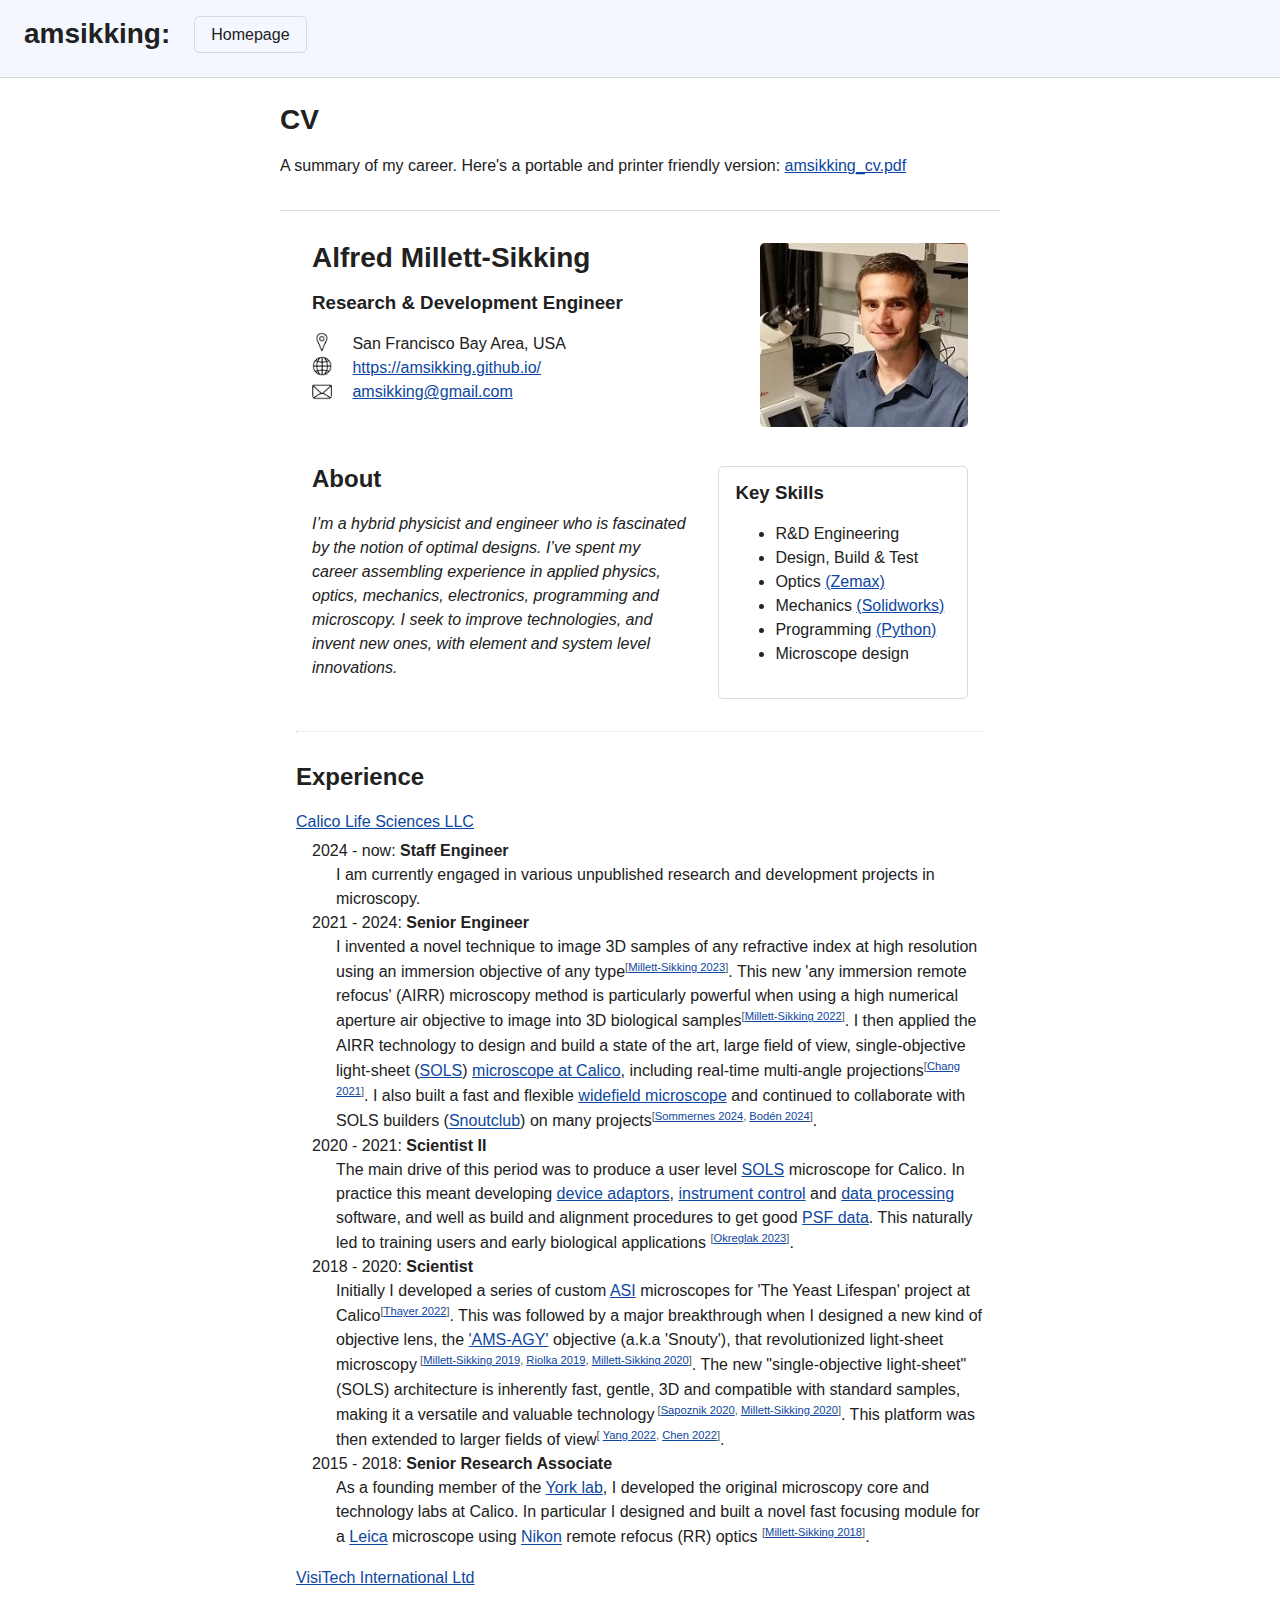
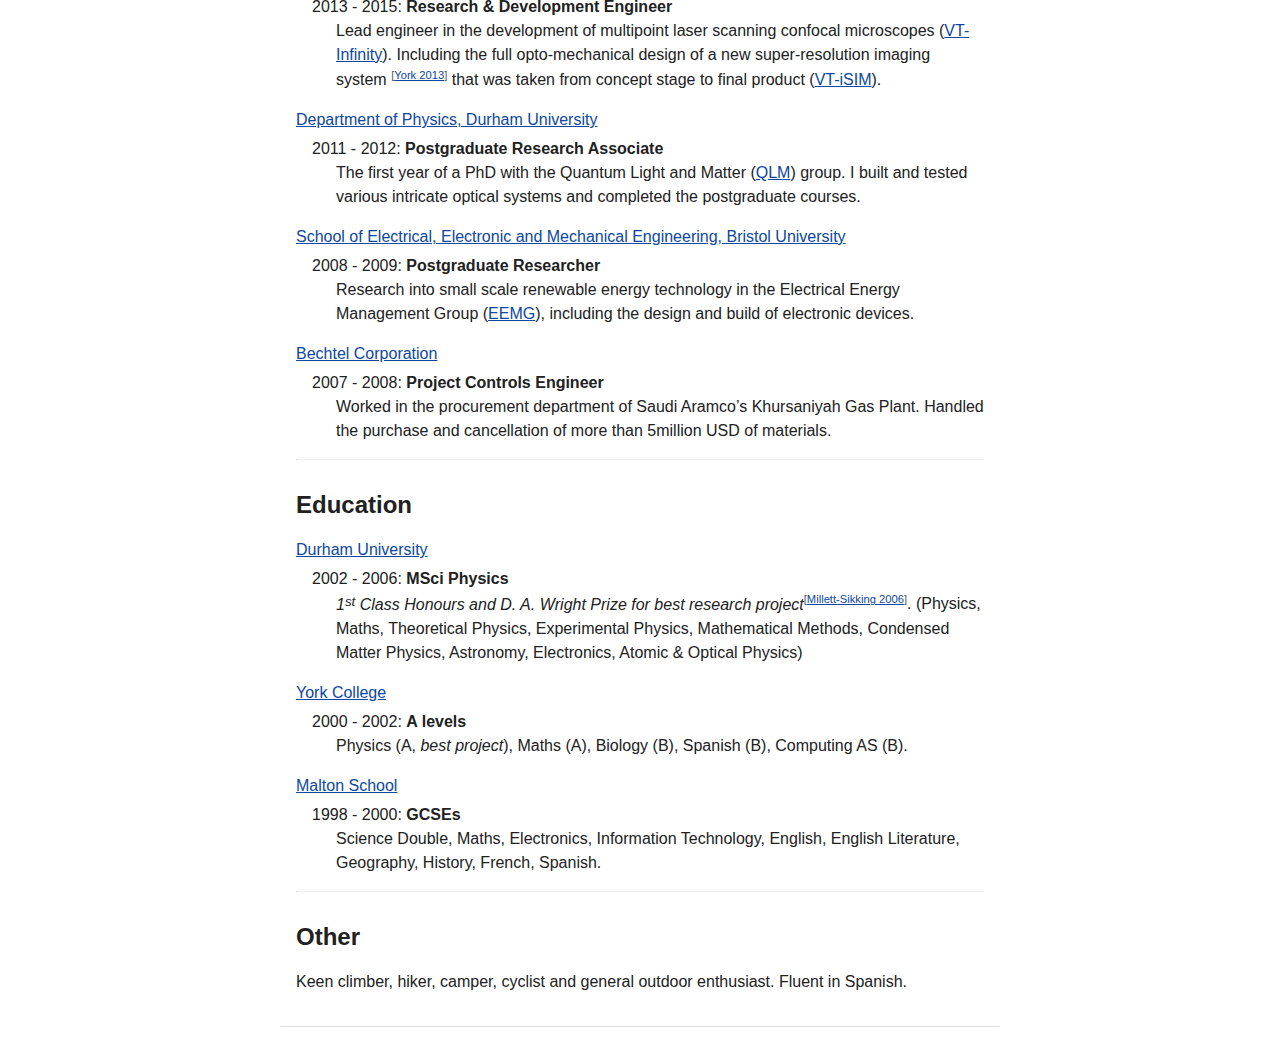
<file: cv/amsikking_cv.html>
<!-- comment -->
<!DOCTYPE html>

<html lang="en">
  <head>
	<meta charset="utf-8">
	<meta name="viewport" content="width=device-width, initial-scale=1.0">
	<link rel="stylesheet" href="../style.css">
	<!-- <script src="script.js"></script> -->
	<title>amsikking_cv</title>
  </head>

  <body>
	<header class="hideonprint">
	  <nav>
	    <ul>
		  <li><h1 style="margin-top: 0rem; margin-left: 1rem; margin-right: 1rem">amsikking:</h1></li>
		  <li><a href="../index.html">Homepage</a></li>
	    </ul>
	  </nav>
	</header>

	<main>
	  <div class="hideonprint">
	  <h1>CV</h1>
	  <p>A summary of my career. Here's a portable and printer friendly version:
	  <a href="./amsikking_cv.pdf">amsikking_cv.pdf</a></p>
	  </div>
		<section>
		  <div class="flexbox">
			<div class="flexboxc2">
			  <h1 style="margin-top: 0px;">Alfred Millett-Sikking</h1>
			  <h3 style="margin-top: 0px;">Research & Development Engineer</h3>
			  <p>
			  <img src="location.png" alt="location.png" align="top" width="20px">
			  &emsp;San Francisco Bay Area, USA
			  <br>
			  <img src="website.png" alt="website.png" align="top" width="20px%">
			  &emsp;<a href="https://amsikking.github.io/">https://amsikking.github.io/</a>
			  <br>
			  <img src="email.png" alt="email.png" align="top" width="20px%">
			  &emsp;<a href="mailto:amsikking@gmail.com">amsikking@gmail.com</a>
			  </p>
			</div>
			<div class="flexboxc1">
			  <img src="amsikking_photo_cv.jpg" alt="amsikking_photo_cv.jpg" align="bottom">
			</div>
		  </div>
		  
		  <div class="flexbox">
			<div class="flexboxc3">
			  <h2 style="margin-top: 0px;">About</h2>
			  <p><i>
			  I’m a hybrid physicist and engineer who is fascinated by the notion of optimal 
			  designs. I’ve spent my career assembling experience in applied physics, 
			  optics, mechanics, electronics, programming and microscopy. I seek to 
			  improve technologies, and invent new ones, with element and system level 
			  innovations.
			  </i></p>
			</div>
			<div class="flexboxc2">
			  <article>
				<h3 style="margin-top: 0px;">Key Skills</h3>
				<ul>
				  <li>R&D Engineering</li>
				  <li>Design, Build & Test</li>
				  <li>Optics <a href="https://www.zemax.com/">(Zemax)</a></li>
				  <li>Mechanics <a href="https://www.solidworks.com/">(Solidworks)</a></li>
				  <li>Programming <a href="https://www.python.org/">(Python)</a></li>
				  <li>Microscope design</li>
				</ul>
			  </article>
			</div>
		  </div>

		  <hr style="margin-top: 0px;">
		  <h2>Experience</h2>

		  <a href="https://www.calicolabs.com/">Calico Life Sciences LLC</a>
		  <dl style="margin-top: 5px;">
			<dt>&emsp;2024 - now:
			<b>Staff Engineer</b>
			<dd>
			I am currently engaged in various unpublished research and development projects in microscopy.
			</dd>
			</dt>
			<dt>&emsp;2021 - 2024:
			<b>Senior Engineer</b>
			</dt>
			<dd>
			I invented a novel technique to image 3D samples of any refractive index
			at high resolution using an immersion objective of any 
			type<cite>[<a href="https://doi.org/10.1242/focalplane.14267">Millett-Sikking 2023</a>]</cite>. 
			This new 'any immersion remote refocus' (AIRR) microscopy method is
			particularly powerful when using a high numerical aperture air objective to 
			image into 3D biological 
			samples<cite>[<a href="https://amsikking.github.io/any_immersion_remote_refocus_microscopy/">Millett-Sikking 2022</a>]</cite>.
			I then applied the AIRR technology to design and build a state of the art, 
			large field of view, single-objective light-sheet
			(<a href="https://andrewgyork.github.io/high_na_single_objective_lightsheet/">SOLS</a>)
			<a href="https://github.com/amsikking/HT_SOLS_microscope">microscope at Calico</a>, including real-time
			multi-angle projections<cite>[<a href="https://doi.org/10.1038/s41592-021-01175-7">Chang 2021</a>]</cite>.
			I also built a fast and flexible
			<a href="https://github.com/amsikking/REPI_microscope">widefield microscope</a> 
			and continued to collaborate with SOLS builders
			(<a href="https://amsikking.github.io/snoutclub/">Snoutclub</a>)
			on many 
			projects<cite>[<a href="https://doi.org/10.1038/s41598-024-53900-9">Sommernes 2024</a>, 
			<a href="https://doi.org/10.1038/s41592-024-02196-8">Bodén 2024</a>]</cite>.
			</dd>

			<div class="pagebreak"></div>
			<div class="hideonscreen"><h1 style="margin-top: 50px;"></h1></div>

			<dt>&emsp;2020 - 2021:
			<b>Scientist II</b>
			</dt>
			<dd>
			The main drive of this period was to produce a user level
			<a href="https://andrewgyork.github.io/high_na_single_objective_lightsheet/">
			SOLS</a>
			microscope for Calico. In practice this meant developing
			<a href="https://amsikking.github.io/device_adaptors.html">device adaptors</a>,
			<a href="https://github.com/amsikking/SOLS_microscope">instrument control</a>
			and 
			<a href="https://github.com/amsikking/SOLS_microscope_data_processing">
			data processing</a>
			software, and well as build and alignment procedures to get good
			<a href="https://github.com/amsikking/SOLS_psf_data">PSF data</a>. This
			naturally led to training users and early biological applications
			<cite>[<a href="https://doi.org/10.1038/s42255-023-00872-1">Okreglak 2023</a>]</cite>.
			</dd>

			<dt>&emsp;2018 - 2020:
			<b>Scientist</b>
			</dt>
			<dd>
			Initially I developed a series of custom
			<a href="https://www.asiimaging.com/">ASI</a> microscopes 
			for 'The Yeast Lifespan' project at 
			Calico<cite>[<a href="https://doi.org/10.1101/2022.02.14.480146">Thayer 2022</a>]</cite>.
			This was followed by a major breakthrough when I designed a new kind of
			objective lens, the
			<a href="https://andrewgyork.github.io/high_na_single_objective_lightsheet/appendix.html#AMS-AGY_v1.0">
			'AMS-AGY'</a> objective (a.k.a 'Snouty'), that revolutionized light-sheet 
			microscopy<cite>
			[<a href="https://andrewgyork.github.io/high_na_single_objective_lightsheet/">Millett-Sikking 2019</a>, 
			<a href="https://doi.org/10.1038/s41592-019-0542-4">Riolka 2019</a>,
			<a href="https://doi.org/10.1242/focalplane.1525">Millett-Sikking 2020</a>]</cite>.
			The new "single-objective light-sheet" (SOLS) architecture is inherently fast, 
			gentle, 3D and compatible with standard samples, making it a versatile and 
			valuable technology<cite>
			[<a href="https://elifesciences.org/articles/57681">Sapoznik 2020</a>,
			<a href="https://patents.google.com/patent/US20220260818A1/en">Millett-Sikking 2020</a>]</cite>.
			This platform was then extended to larger fields of view<cite>[
			<a href="https://doi.org/10.1038/s41592-022-01417-2">Yang 2022</a>,
			<a href="https://doi.org/10.1364/BOE.467969">Chen 2022</a>]</cite>.
			</dd>
			
			<dt>&emsp;2015 - 2018:
			<b>Senior Research Associate</b>
			</dt>
			<dd>
			As a founding member of the <a href="https://andrewgyork.github.io/">
			York lab</a>, I developed the original microscopy core and technology labs at
			Calico. In particular I designed and built a novel fast focusing module for a
			<a href="https://www.leica-microsystems.com/">Leica</a>
			microscope using
			<a href="https://industry.nikon.com/en-us/">Nikon</a>
			remote refocus (RR) optics
			<cite>[<a href="https://amsikking.github.io/remote_refocus/">Millett-Sikking 2018</a>]</cite>.
			</dd>
		  </dl>

		  <a href="https://visitech.co.uk/">VisiTech International Ltd</a>
		  <dl style="margin-top: 5px;">
			<dt>&emsp;2013 - 2015: 
			<b>Research & Development Engineer</b>
			</dt>
			<dd>
			Lead engineer in the development of multipoint laser scanning confocal 
			microscopes (<a href="https://visitech.co.uk/vt-infinity4/">VT-Infinity</a>).
			Including the full opto-mechanical design of a new super-resolution 
			imaging system
			<cite>[<a href="https://doi.org/10.1038/nmeth.2687">York 2013</a>]</cite>
			that was taken from concept stage to final product 
			(<a href="https://visitech.co.uk/vt-isim/">VT-iSIM</a>).
			</dd>
		  </dl>

		  <a href="https://www.durham.ac.uk/departments/academic/physics/">Department of Physics, Durham University</a>
		  <dl style="margin-top: 5px;">
			<dt>&emsp;2011 - 2012: 
			<b>Postgraduate Research Associate</b>
			</dt>
			<dd>
			The first year of a PhD with the Quantum Light and Matter
			(<a href="https://durham-qlm.uk/">QLM</a>) group. I built 
			and tested various intricate optical systems and completed
			the postgraduate courses.
			</dd>
		  </dl>

		  <div class="hideonprint">
		  
		  <a href="https://www.bristol.ac.uk/engineering/schools/elec-mech/">School of Electrical, Electronic and Mechanical Engineering, Bristol University</a>
		  <dl style="margin-top: 5px;">
			<dt>&emsp;2008 - 2009: 
			<b>Postgraduate Researcher</b>
			</dt>
			<dd>
			Research into small scale renewable energy technology in the Electrical 
			Energy Management Group 
			(<a href="https://www.bristol.ac.uk/engineering/research/em/">EEMG</a>),
			including the design and build of electronic devices.
			</dd>
		  </dl>

		  <a href="https://www.bechtel.com/">Bechtel Corporation</a>
		  <dl style="margin-top: 5px;">
			<dt>&emsp;2007 - 2008: 
			<b>Project Controls Engineer</b>
			</dt>
			<dd>
			Worked in the procurement department of Saudi Aramco’s Khursaniyah Gas 
			Plant. Handled the purchase and cancellation of more than 5million USD 
			of materials.
			</dd>
		  </dl>
		  
		  </div>
		  
		  <hr>
		  <h2>Education</h2>

		  <a href="https://www.durham.ac.uk/">Durham University</a>
		  <dl style="margin-top: 5px;">
			<dt>&emsp;2002 - 2006:
			<b>MSci Physics</b>
			</dt>
			<dd>
			<i>1<sup>st</sup> Class Honours and D. A. Wright Prize for best research 
			project</i><cite>[<a href="https://doi.org/10.1088/0953-4075/40/1/017">Millett-Sikking 2006</a>]</cite>.
			(Physics, Maths, Theoretical Physics, Experimental Physics,
			Mathematical Methods, Condensed Matter Physics, Astronomy, Electronics, 
			Atomic & Optical Physics)
			</dd>
		  </dl>

		  <div class="hideonprint">
		  
		  <a href="https://www.yorkcollege.ac.uk/">York College</a>
		  <dl style="margin-top: 5px;">
			<dt>&emsp;2000 - 2002: 
			<b>A levels</b>
			</dt>
			<dd>
			Physics (A, <i>best project</i>), Maths (A), Biology (B), Spanish (B), 
			Computing AS (B).
			</dd>
		  </dl>

		  <a href="https://www.maltonschool.org/">Malton School</a>
		  <dl style="margin-top: 5px;">
			<dt>&emsp;1998 - 2000: 
			<b>GCSEs</b>
			</dt>
			<dd>
			Science Double, Maths, Electronics, Information Technology, 
			English, English Literature, Geography, History, French, Spanish.
			</dd>
		  </dl>
		  
		  </div>

		  <hr>
		  <h2>Other</h2>
		  
		  <p>
		  Keen climber, hiker, camper, cyclist and general outdoor enthusiast. 
		  Fluent in Spanish.
		  </p>
		</section>
	</main>
  </body>
</html>
</file>
<file: style.css>
/* template from https://github.com/kevquirk/simple.css */

/* Global variables. */
:root {
  /* Set sans-serif & mono fonts */
  --sans-font: -apple-system, BlinkMacSystemFont, "Avenir Next", Avenir,
    "Nimbus Sans L", Roboto, "Noto Sans", "Segoe UI", Arial, Helvetica,
    "Helvetica Neue", sans-serif;
  --mono-font: Consolas, Menlo, Monaco, "Andale Mono", "Ubuntu Mono", monospace;

  /* Default (light) theme */
  --bg: #fff;
  --accent-bg: #f5f7ff;
  --text: #212121;
  --text-light: #585858;
  --border: #d8dae1;
  --accent: #0d47a1;
  --code: #d81b60;
  --preformatted: #444;
  --marked: #ffdd33;
  --disabled: #efefef;
}

/* Dark theme */
@media (prefers-color-scheme: dark) {
  :root {
    color-scheme: dark;
    --bg: #212121;
    --accent-bg: #2b2b2b;
    --text: #dcdcdc;
    --text-light: #ababab;
    --border: #666;
    --accent: #ffb300;
    --code: #f06292;
    --preformatted: #ccc;
    --disabled: #111;
  }
  /* Add a bit of transparency so light media isn't so glaring in dark mode */
  img,
  video {
    opacity: 0.8;
  }
}

/* Reset box-sizing */
*, *::before, *::after {
  box-sizing: border-box;
}

/* Reset default appearance */
textarea,
select,
input,
progress {
  appearance: none;
  -webkit-appearance: none;
  -moz-appearance: none;
}

html {
  /* Set the font globally */
  font-family: var(--sans-font);
  scroll-behavior: smooth;
}

/* Make the body a nice central block */
body {
  color: var(--text);
  background: var(--bg);
  font-size: 1rem;
  line-height: 1.5;
  display: grid;
  grid-template-columns: 1fr min(45rem, 90%) 1fr;
  margin: 0;
}
body > * {
  grid-column: 2;
}

/* Make the header bg full width, but the content inline with body */
body > header {
  background: var(--accent-bg);
  border-bottom: 1px solid var(--border);
  text-align: center;
  padding: 0 0.5rem 0.5rem 0.5rem;
  grid-column: 1 / -1;
}

body > header h1 {
  max-width: 1200px;
  margin: 1rem auto;
}

body > header p {
  max-width: 40rem;
  margin: 1rem auto;
}

/* Add a little padding to ensure spacing is correct between content and header > nav */
main {
  padding-top: 0.5rem;
}

body > footer {
  margin-top: 4rem;
  padding: 2rem 1rem 1.5rem 1rem;
  color: var(--text-light);
  font-size: 0.9rem;
  text-align: center;
  border-top: 1px solid var(--border);
}

/* Format headers */
h1 {
  font-size: 1.75rem;
}

h2 {
  font-size: 1.5rem;
  margin-top: 2rem;
}

h3 {
  font-size: 1.17rem;
  margin-top: 2rem;
}

h4 {
  font-size: 1rem;
}

h5 {
  font-size: 0.83rem;
}

h6 {
  font-size: 0.75rem;
}

/* Prevent long strings from overflowing container */
p, h1, h2, h3, h4, h5, h6 {
  overflow-wrap: break-word;
}

/* Fix line height when title wraps */
h1,
h2,
h3 {
  line-height: 1.1;
}

/* Reduce header size on mobile */
@media only screen and (max-width: 720px) {
  h1 {
    font-size: 1.75rem;
  }

  h2 {
    font-size: 1.5rem;
  }

  h3 {
    font-size: 1.17rem;
  }

  h4 {
    font-size: 1rem;
  }
}

/* Format links & buttons */
a,
a:visited {
  color: var(--accent);
}

a:hover {
  text-decoration: none;
}

button,
[role="button"],
input[type="submit"],
input[type="reset"],
input[type="button"],
label[type="button"] {
  border: none;
  border-radius: 5px;
  background: var(--accent);
  font-size: 1rem;
  color: var(--bg);
  padding: 0.7rem 0.9rem;
  margin: 0.5rem 0;
}

button[disabled],
[role="button"][aria-disabled="true"],
input[type="submit"][disabled],
input[type="reset"][disabled],
input[type="button"][disabled],
input[type="checkbox"][disabled],
input[type="radio"][disabled],
select[disabled] {
  opacity: 0.5;
  cursor: not-allowed;
}

input:disabled,
textarea:disabled,
select:disabled {
  cursor: not-allowed;
  background-color: var(--disabled);
}

input[type="range"] {
  padding: 0;
}

/* Set the cursor to '?' while hovering over an abbreviation */
abbr {
  cursor: help;
}

button:focus,
button:enabled:hover,
[role="button"]:focus,
[role="button"]:not([aria-disabled="true"]):hover,
input[type="submit"]:focus,
input[type="submit"]:enabled:hover,
input[type="reset"]:focus,
input[type="reset"]:enabled:hover,
input[type="button"]:focus,
input[type="button"]:enabled:hover,
label[type="button"]:focus,
label[type="button"]:hover {
  filter: brightness(1.4);
  cursor: pointer;
}

/* Format navigation */
header > nav {
  font-size: 1rem;
  line-height: 2;
  padding: 1rem 0 0 0;
}

/* Use flexbox to allow items to wrap, as needed */
header > nav ul,
header > nav ol {
  align-content: space-around;
  align-items: center;
  display: flex;
  flex-direction: row;
  flex-wrap: wrap;
  justify-content: left;
  list-style-type: none;
  margin: 0;
  padding: 0;
}

/* List items are inline elements, make them behave more like blocks */
header > nav ul li,
header > nav ol li {
  display: inline-block;
}

header > nav a,
header > nav a:visited {
  margin: 0 0.5rem 1rem 0.5rem;
  border: 1px solid var(--border);
  border-radius: 5px;
  color: var(--text);
  display: inline-block;
  padding: 0.1rem 1rem;
  text-decoration: none;
}

header > nav a:hover {
  filter: brightness(1.4);
  cursor: pointer;
}

/* Reduce nav side on mobile */
@media only screen and (max-width: 720px) {
  header > nav a {
    border: none;
    padding: 0;
    text-decoration: underline;
    line-height: 1;
  }
}

/* Consolidate box styling */
aside, details, pre, progress {
  background: var(--accent-bg);
  border: 1px solid var(--border);
  border-radius: 5px;
  margin-bottom: 1rem;
}

aside {
  font-size: 1rem;
  width: 30%;
  padding: 0 15px;
  margin-left: 15px;
  float: right;
}

/* Make aside full-width on mobile */
@media only screen and (max-width: 720px) {
  aside {
    width: 100%;
    float: none;
    margin-left: 0;
  }
}

article, fieldset {
  border: 1px solid var(--border);
  padding: 1rem;
  border-radius: 5px;
  margin-bottom: 1rem;
}

article h2:first-child,
section h2:first-child {
  margin-top: 1rem;
}

section {
  border-top: 1px solid var(--border);
  border-bottom: 1px solid var(--border);
  padding: 1rem 1rem;
  margin: 2rem 0;
}

summary {
  cursor: pointer;
  font-weight: bold;
  padding: 0.6rem 1rem;
}

details[open] {
  padding: 0.6rem 1rem 0.75rem 1rem;
}

details[open] summary + * {
  margin-top: 0;
}

details[open] summary {
  margin-bottom: 0.5rem;
  padding: 0;
}

details[open] > :last-child {
  margin-bottom: 0;
}

/* Format tables */
table {
  border-collapse: collapse;
  display: block;
  margin: 1.5rem 0;
  overflow: auto;
  width: 100%;
}

td,
th {
  border: 1px solid var(--border);
  padding: 0.5rem;
}

th {
  background: var(--accent-bg);
  font-weight: bold;
}

tr:nth-child(even) {
  /* Set every other cell slightly darker. Improves readability. */
  background: var(--accent-bg);
}

table caption {
  font-weight: bold;
  margin-bottom: 0.5rem;
}

/* Format forms */
textarea,
select,
input {
  font-size: inherit;
  font-family: inherit;
  padding: 0.5rem;
  margin-bottom: 0.5rem;
  color: var(--text);
  background: var(--bg);
  border: 1px solid var(--border);
  border-radius: 5px;
  box-shadow: none;
  max-width: 100%;
  display: inline-block;
}
label {
  display: block;
}
textarea:not([cols]) {
  width: 100%;
}

/* Add arrow to drop-down */
select:not([multiple]) {
  background-image: linear-gradient(45deg, transparent 49%, var(--text) 51%),
    linear-gradient(135deg, var(--text) 51%, transparent 49%);
  background-position: calc(100% - 15px), calc(100% - 10px);
  background-size: 5px 5px, 5px 5px;
  background-repeat: no-repeat;
  padding-right: 25px;
}

/* checkbox and radio button style */
input[type="checkbox"],
input[type="radio"] {
  vertical-align: middle;
  position: relative;
}

input[type="radio"] {
  border-radius: 100%;
}

input[type="checkbox"]:checked,
input[type="radio"]:checked {
  background: var(--accent);
}

input[type="checkbox"]:checked::after {
  /* Creates a rectangle with colored right and bottom borders which is rotated to look like a check mark */
  content: " ";
  width: 0.18em;
  height: 0.32em;
  border-radius: 0;
  position: absolute;
  top: 0.05em;
  left: 0.17em;
  background: transparent;
  border-right: solid var(--bg) 0.08em;
  border-bottom: solid var(--bg) 0.08em;
  font-size: 1.8em;
  transform: rotate(45deg);
}
input[type="radio"]:checked::after {
  /* creates a colored circle for the checked radio button  */
  content: " ";
  width: 0.25em;
  height: 0.25em;
  border-radius: 100%;
  position: absolute;
  top: 0.125em;
  background: var(--bg);
  left: 0.125em;
  font-size: 32px;
}

/* Makes input fields wider on smaller screens */
@media only screen and (max-width: 720px) {
  textarea,
  select,
  input {
    width: 100%;
  }
}

/* Ensures the checkbox and radio inputs do not have a set width like other input fields */
input[type="checkbox"],
input[type="radio"] {
  width: auto;
}

/* Set a height for color input */
input[type="color"] {
  height: 2.5rem;
  padding:  0.2rem;
}

/* do not show border around file selector button */
input[type="file"] {
  border: 0;
}

/* Misc body elements */
hr {
  color: var(--border);
  border-top: 1px;
  margin: 1rem auto;
}

mark {
  padding: 2px 5px;
  border-radius: 4px;
  background: var(--marked);
}

img,
video {
  max-width: 100%;
  height: auto;
  border-radius: 5px;
}

figure {
  margin: 0;
  text-align: center;
}

figcaption {
  font-size: 0.9rem;
  color: var(--text-light);
  margin-bottom: 1rem;
}

blockquote {
  margin: 2rem 0 2rem 2rem;
  padding: 0.4rem 0.8rem;
  border-left: 0.35rem solid var(--accent);
  color: var(--text-light);
  font-style: italic;
}

sup {
	vertical-align: top;
}

cite {
  vertical-align: super;
  font-size: 0.7rem;
  color: var(--text-light);
  font-style: normal;
}

/* Use mono font for code elements */
code,
pre,
pre span,
kbd,
samp {
  font-family: var(--mono-font);
  color: var(--code);
}

kbd {
  color: var(--preformatted);
  border: 1px solid var(--preformatted);
  border-bottom: 3px solid var(--preformatted);
  border-radius: 5px;
  padding: 0.1rem 0.4rem;
}

pre {
  padding: 1rem 1.4rem;
  max-width: 100%;
  overflow: auto;
  color: var(--preformatted);
}

/* Fix embedded code within pre */
pre code {
  color: var(--preformatted);
  background: none;
  margin: 0;
  padding: 0;
}

/* Progress bars */
/* Declarations are repeated because you */
/* cannot combine vendor-specific selectors */
progress {
  width: 100%;
}

progress:indeterminate {
  background-color: var(--accent-bg);
}

progress::-webkit-progress-bar {
  border-radius: 5px;
  background-color: var(--accent-bg);
}

progress::-webkit-progress-value {
  border-radius: 5px;
  background-color: var(--accent);
}

progress::-moz-progress-bar {
  border-radius: 5px;
  background-color: var(--accent);
  transition-property: width;
  transition-duration: 0.3s;
}

progress:indeterminate::-moz-progress-bar {
  background-color: var(--accent-bg);
}

.flexbox {
  display: flex;
}

.flexboxc1 {
  flex: 1;
  margin: 1rem;
  /* background-color: blue; */
}

.flexboxc2 {
  flex: 2;
  margin: 1rem;
  /* background-color: red; */
}

.flexboxc3 {
  flex: 3;
  margin: 1rem;
  /* background-color: red; */
}

@media screen {
   .hideonscreen {
       display: none;
   }
}

@media print {
    .pagebreak {
	page-break-after: always;
	}
   .hideonprint {
       display: none;
   }
}
</file>
